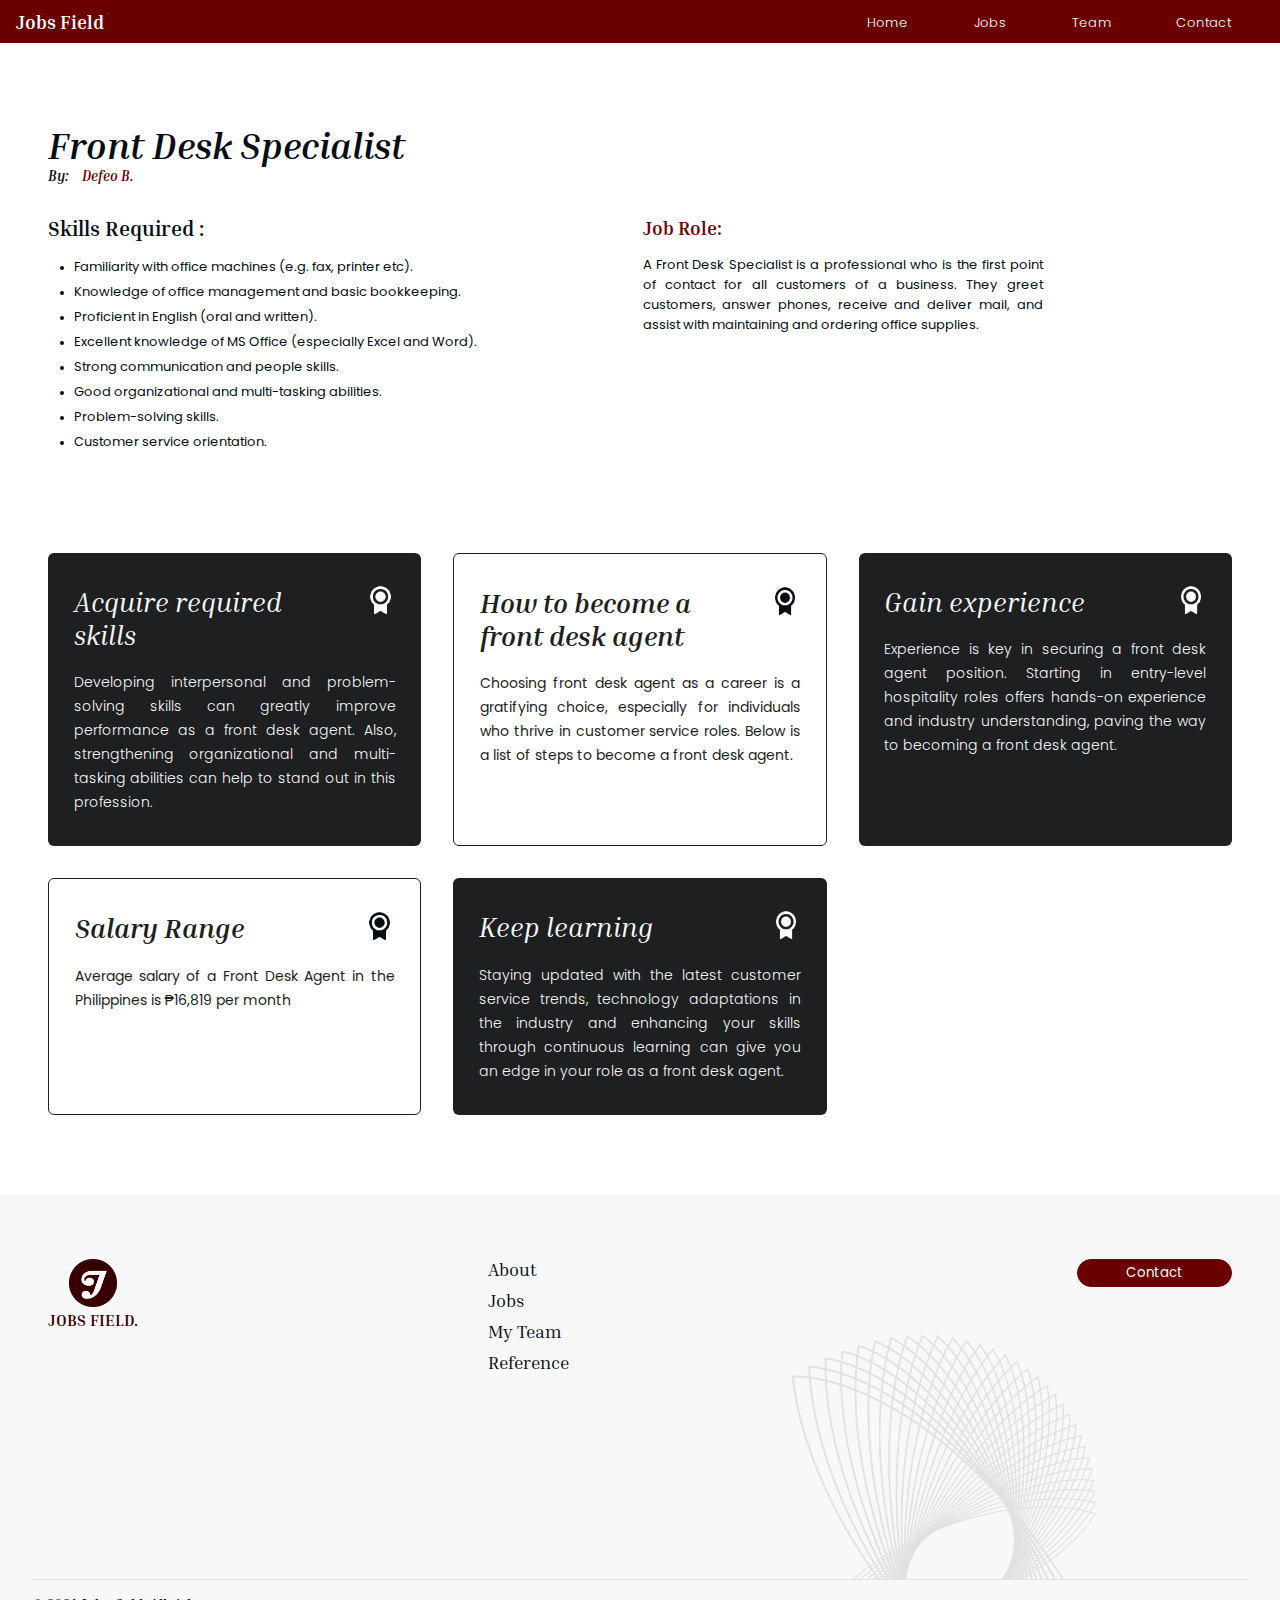
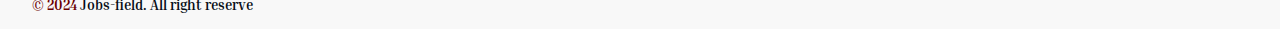
<file: JobField1.html>
<!DOCTYPE html>
<html lang="en">
<head>
   <meta charset="UTF-8">
   <link rel="stylesheet" href="Css/Header.css">
   <link rel="stylesheet" href="Css/Footer.css">
   <link rel="stylesheet" href="Css/scroll.css">
   <link rel="stylesheet" href="Css/JobsCss/Job1-3.css">
   <link rel="icon" type="image/x-icon" href="Pics/Logo-P.png">
   <link rel="preconnect" href="https://fonts.googleapis.com">
   <link rel="preconnect" href="https://fonts.gstatic.com" crossorigin>
   <link href="https://fonts.googleapis.com/css2?family=Inria+Serif:ital,wght@0,300;0,400;0,700;1,300;1,400;1,700&family=Poppins:ital,wght@0,100;0,200;0,300;0,400;0,500;0,600;0,700;0,800;0,900;1,100;1,200;1,300;1,400;1,500;1,600;1,700;1,800;1,900&display=swap" rel="stylesheet">
   <meta name="viewport" content="width=device-width, initial-scale=1.0">
   <title>Jobs Field | Front Desk Specialist.</title>
</head>
<body>
   <nav>
      <p id="logo">Jobs Field</p>
      <ul class="nav-ul">
         <li class="nav-li"><a class="nav-a" href="index.html">Home</a></li>
         <li class="nav-li"><a class="nav-a" href="Jobs.html">Jobs</a></li>
         <li class="nav-li"><a class="nav-a" href="MyTeam.html">Team</a></li>
         <li class="nav-li"><a class="nav-a" href="Contact.html">Contact</a></li>
      </ul>
      <button class="menu-btn">
         <div class="mb_line-1"></div>
         <div class="mb_line-2"></div>
         <div class="mb_line-3"></div> 
      </button>
   </nav>

   <main class="main-job-page">
      <section class="job-header">
         <p class="job-name">Front Desk Specialist</p>
         <p class="job-creator">By: <span class="red-text">Defeo B.</span></p>
      </section>
      <section class="job-skills-role-holder">
         <div class="job-skill">
            <p class="skill-text">Skills Required :</p>
            <ul class="skill-list">
               <li class="skill">
                  <p class="skill-req-text">Familiarity with office machines (e.g. fax, printer etc).</p>
               </li>
               <li class="skill">
                  <p class="skill-req-text">Knowledge of office management and basic bookkeeping.</p>
               </li>
               <li class="skill">
                  <p class="skill-req-text">Proficient in English (oral and written).</p>
               </li>
               <li class="skill">
                  <p class="skill-req-text">Excellent knowledge of MS Office (especially Excel and Word).</p>
               </li>
               <li class="skill">
                  <p class="skill-req-text">Strong communication and people skills.</p>
               </li>
               <li class="skill">
                  <p class="skill-req-text">Good organizational and multi-tasking abilities.</p>
               </li>
               <li class="skill">
                  <p class="skill-req-text">Problem-solving skills.</p>
               </li>
               <li class="skill">
                  <p class="skill-req-text">Customer service orientation.</p>
               </li>
            </ul>
         </div>
         <div class="job-role">
            <p class="job-role-title">Job Role:</p>

            <p class="job-role-text">A Front Desk Specialist is a professional who is the first point of contact for all customers of a business. They greet customers, answer phones, receive and deliver mail, and assist with maintaining and ordering office supplies.</p>
         </div>
      </section>
      <section class="job-boxsOfInformation">
         <div class="job-box">
            <div class="job-box-header">
               <p class="job-box-title">Acquire required skills</p>
               <img class="job-box-icon" src="Pics/award-fill-White.png">
            </div>
            <p class="job-box-text">Developing interpersonal and problem-solving skills can greatly improve performance as a front desk agent. Also, strengthening organizational and multi-tasking abilities can help to stand out in this profession.</p>
         </div>

         <div class="job-box invert-box-job">
            <div class="job-box-header">
               <p class="job-box-title invert-title-job">How to become a front desk agent</p>
               <img class="job-box-icon" src="Pics/award-fill-Black.png">
            </div>
            <p class="job-box-text invert-text-job">Choosing front desk agent as a career is a gratifying choice, especially for individuals who thrive in customer service roles. Below is a list of steps to become a front desk agent.</p>
         </div>

         <div class="job-box">
            <div class="job-box-header">
               <p class="job-box-title">Gain experience</p>
               <img class="job-box-icon" src="Pics/award-fill-White.png">
            </div>
            <p class="job-box-text">Experience is key in securing a front desk agent position. Starting in entry-level hospitality roles offers hands-on experience and industry understanding, paving the way to becoming a front desk agent.</p>
         </div>

         <div class="job-box invert-box-job">
            <div class="job-box-header">
               <p class="job-box-title invert-title-job">Salary Range</p>
               <img class="job-box-icon" src="Pics/award-fill-Black.png">
            </div>
            <p class="job-box-text invert-text-job">Average salary of a Front Desk Agent in the Philippines is ₱16,819 per month</p>
         </div>

         <div class="job-box">
            <div class="job-box-header">
               <p class="job-box-title">Keep learning</p>
               <img class="job-box-icon" src="Pics/award-fill-White.png">
            </div>
            <p class="job-box-text">Staying updated with the latest customer service trends, technology adaptations in the industry and enhancing your skills through continuous learning can give you an edge in your role as a front desk agent.</p>
         </div>
      </section>
   </main>

   <footer>
      <div class="main-foo">
         <section class="logo_foo_container">
            <div class="logo-holder">
               <img id="foo_logo-img" src="Pics/Logo-P.png">
               <p id="foo_logo-text">Jobs Field.</p>
            </div>
         </section>
         <section class="info_foo_container">
            <a class="foo-a" href="About.html">About</a>
            <a class="foo-a" href="#">Jobs</a>
            <a class="foo-a" href="MyTeam.html">My Team</a>
            <a class="foo-a" href="Reference.html">Reference</a>
         </section>
         <section class="contact_foo_container">
            <button id="contact-btn">Contact</button>
            <img class="symbol-foo" src="Pics/MinimShape.png">
         </section>
      </div>   
      <div class="site-serv">
         <p id="arr-foo"><span class="red">© 2024</span> Jobs-field. All right reserve</p>
      </div>
   </footer>
</body>
<script src="menu.js"></script>
</html>
</file>
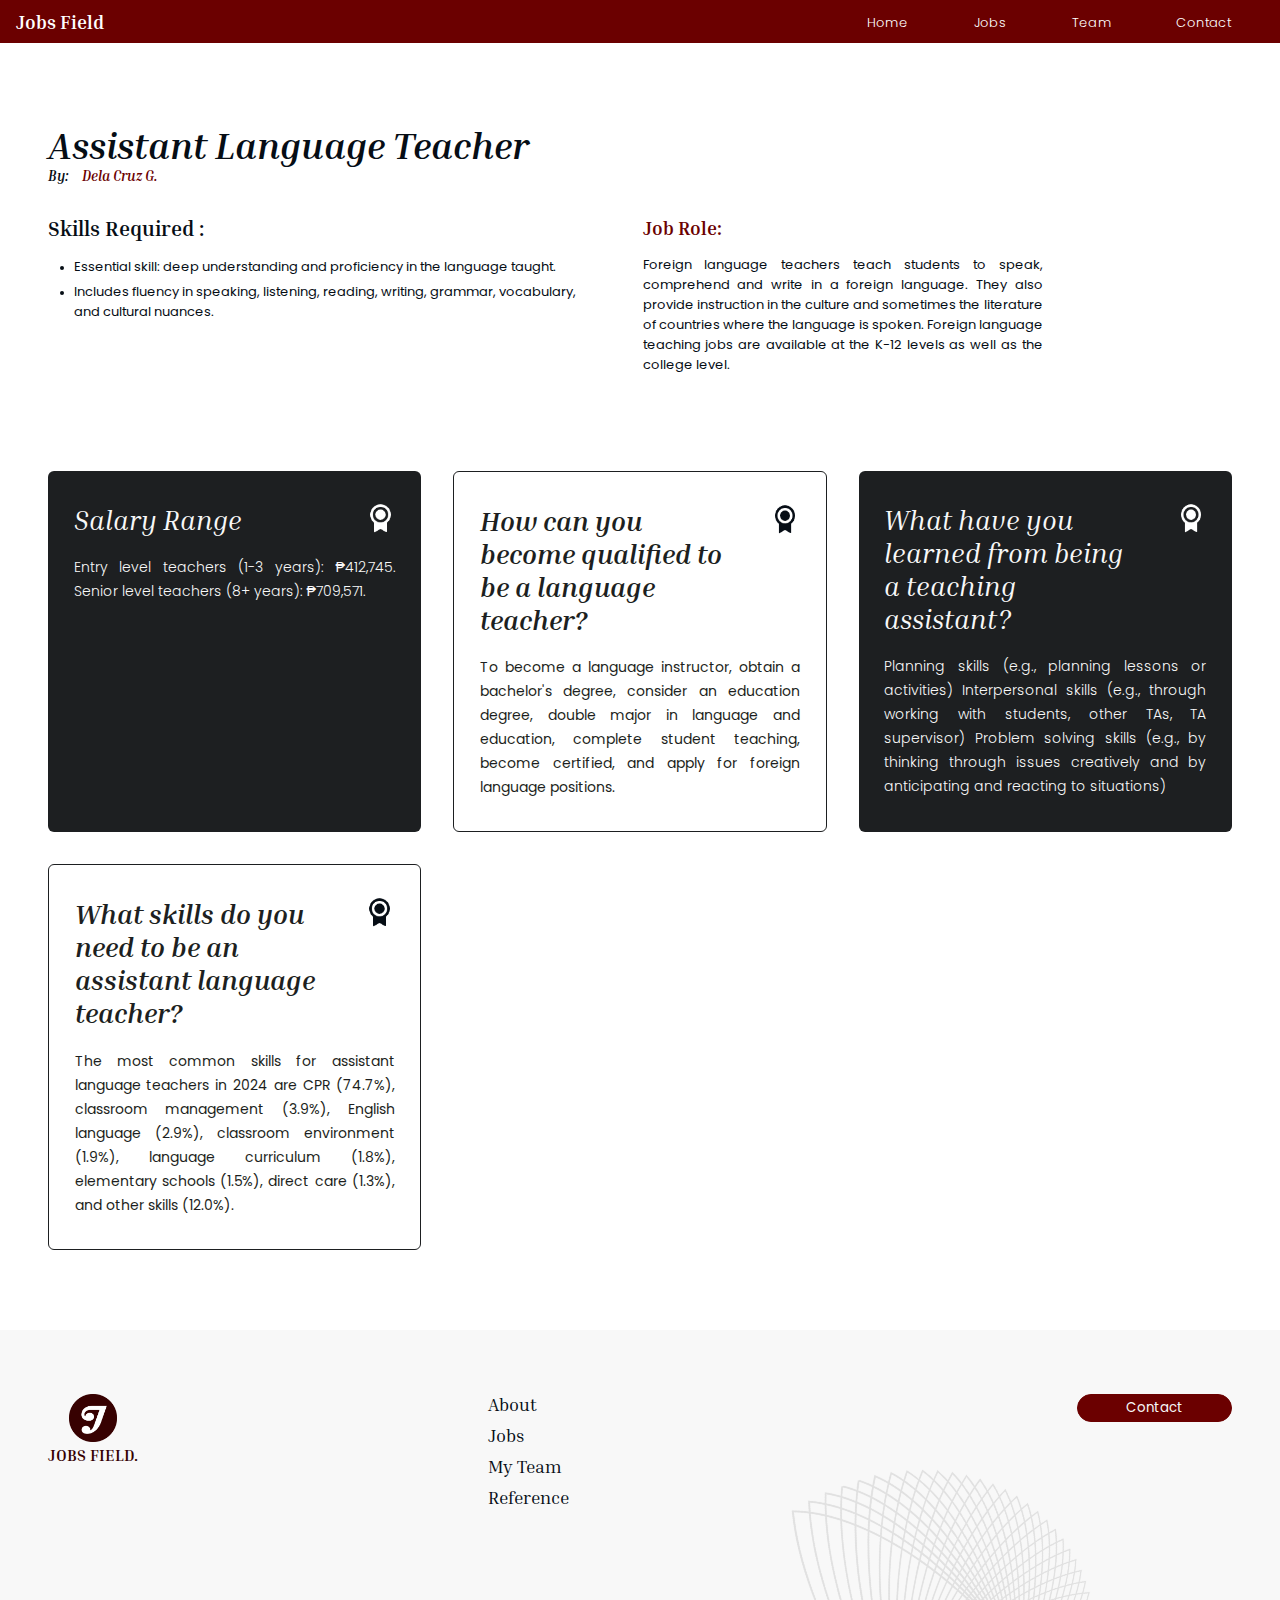
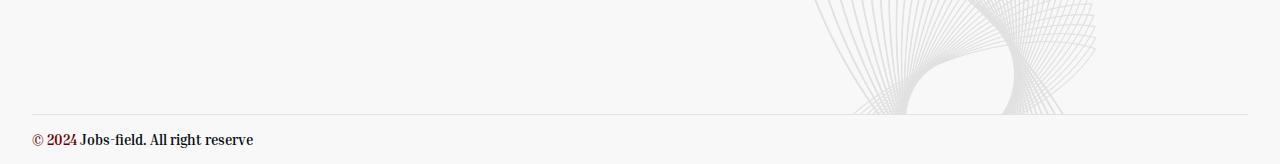
<file: JobField2.html>
<!DOCTYPE html>
<html lang="en">
<head>
   <meta charset="UTF-8">
   <link rel="stylesheet" href="Css/Header.css">
   <link rel="stylesheet" href="Css/Footer.css">
   <link rel="stylesheet" href="Css/scroll.css">
   <link rel="stylesheet" href="Css/JobsCss/Job1-3.css">
   <link rel="icon" type="image/x-icon" href="Pics/Logo-P.png">
   <link rel="preconnect" href="https://fonts.googleapis.com">
   <link rel="preconnect" href="https://fonts.gstatic.com" crossorigin>
   <link href="https://fonts.googleapis.com/css2?family=Inria+Serif:ital,wght@0,300;0,400;0,700;1,300;1,400;1,700&family=Poppins:ital,wght@0,100;0,200;0,300;0,400;0,500;0,600;0,700;0,800;0,900;1,100;1,200;1,300;1,400;1,500;1,600;1,700;1,800;1,900&display=swap" rel="stylesheet">
   <meta name="viewport" content="width=device-width, initial-scale=1.0">
   <title>Jobs Field | Assistant Language Teacher.</title>
</head>
<body>
   <nav>
      <p id="logo">Jobs Field</p>
      <ul class="nav-ul">
         <li class="nav-li"><a class="nav-a" href="index.html">Home</a></li>
         <li class="nav-li"><a class="nav-a" href="Jobs.html">Jobs</a></li>
         <li class="nav-li"><a class="nav-a" href="MyTeam.html">Team</a></li>
         <li class="nav-li"><a class="nav-a" href="Contact.html">Contact</a></li>
      </ul>
      <button class="menu-btn">
         <div class="mb_line-1"></div>
         <div class="mb_line-2"></div>
         <div class="mb_line-3"></div> 
      </button>
   </nav>

   <main class="main-job-page">
      <section class="job-header">
         <p class="job-name">Assistant Language Teacher</p>
         <p class="job-creator">By: <span class="red-text">Dela Cruz G.</span></p>
      </section>
      <section class="job-skills-role-holder">
         <div class="job-skill">
            <p class="skill-text">Skills Required :</p>
            <ul class="skill-list">
               <li class="skill">
                  <p class="skill-req-text">Essential skill: deep understanding and proficiency in the language taught.</p>
               </li>
               <li class="skill">
                  <p class="skill-req-text">Includes fluency in speaking, listening, reading, writing, grammar, vocabulary, and cultural nuances.</p>
               </li>
            </ul>
         </div>
         <div class="job-role">
            <p class="job-role-title">Job Role:</p>

            <p class="job-role-text">Foreign language teachers teach students to speak, comprehend and write in a foreign language. They also provide instruction in the culture and sometimes the literature of countries where the language is spoken. Foreign language teaching jobs are available at the K-12 levels as well as the college level.</p>
         </div>
      </section>
      <section class="job-boxsOfInformation">
         <div class="job-box">
            <div class="job-box-header">
               <p class="job-box-title">Salary Range</p>
               <img class="job-box-icon" src="Pics/award-fill-White.png">
            </div>
            <p class="job-box-text">Entry level teachers (1-3 years): ₱412,745. Senior level teachers (8+ years): ₱709,571.</p>
         </div>

         <div class="job-box invert-box-job">
            <div class="job-box-header">
               <p class="job-box-title invert-title-job">How can you become qualified to be a  language teacher?</p>
               <img class="job-box-icon" src="Pics/award-fill-Black.png">
            </div>
            <p class="job-box-text invert-text-job">To become a language instructor, obtain a bachelor's degree, consider an education degree, double major in language and education, complete student teaching, become certified, and apply for foreign language positions.</p>
         </div>

         <div class="job-box">
            <div class="job-box-header">
               <p class="job-box-title">What have you learned from being a teaching assistant?</p>
               <img class="job-box-icon" src="Pics/award-fill-White.png">
            </div>
            <p class="job-box-text">Planning skills (e.g., planning lessons or activities) Interpersonal skills (e.g., through working with students, other TAs, TA supervisor) Problem solving skills (e.g., by thinking through issues creatively and by anticipating and reacting to situations)</p>
         </div>

         <div class="job-box invert-box-job">
            <div class="job-box-header">
               <p class="job-box-title invert-title-job">What skills do you need to be an assistant language teacher?</p>
               <img class="job-box-icon" src="Pics/award-fill-Black.png">
            </div>
            <p class="job-box-text invert-text-job">The most common skills for assistant language teachers in 2024 are CPR (74.7%), classroom management (3.9%), English language (2.9%), classroom environment (1.9%), language curriculum (1.8%), elementary schools (1.5%), direct care (1.3%), and other skills (12.0%).</p>
         </div>
      </section>
   </main>

   <footer>
      <div class="main-foo">
         <section class="logo_foo_container">
            <div class="logo-holder">
               <img id="foo_logo-img" src="Pics/Logo-P.png">
               <p id="foo_logo-text">Jobs Field.</p>
            </div>
         </section>
         <section class="info_foo_container">
            <a class="foo-a" href="About.html">About</a>
            <a class="foo-a" href="Jobs.html">Jobs</a>
            <a class="foo-a" href="MyTeam.html">My Team</a>
            <a class="foo-a" href="Reference.html">Reference</a>
         </section>
         <section class="contact_foo_container">
            <button id="contact-btn">Contact</button>
            <img class="symbol-foo" src="Pics/MinimShape.png">
         </section>
      </div>   
      <div class="site-serv">
         <p id="arr-foo"><span class="red">© 2024</span> Jobs-field. All right reserve</p>
      </div>
   </footer>
</body>
<script src="menu.js"></script>
</html>
</file>
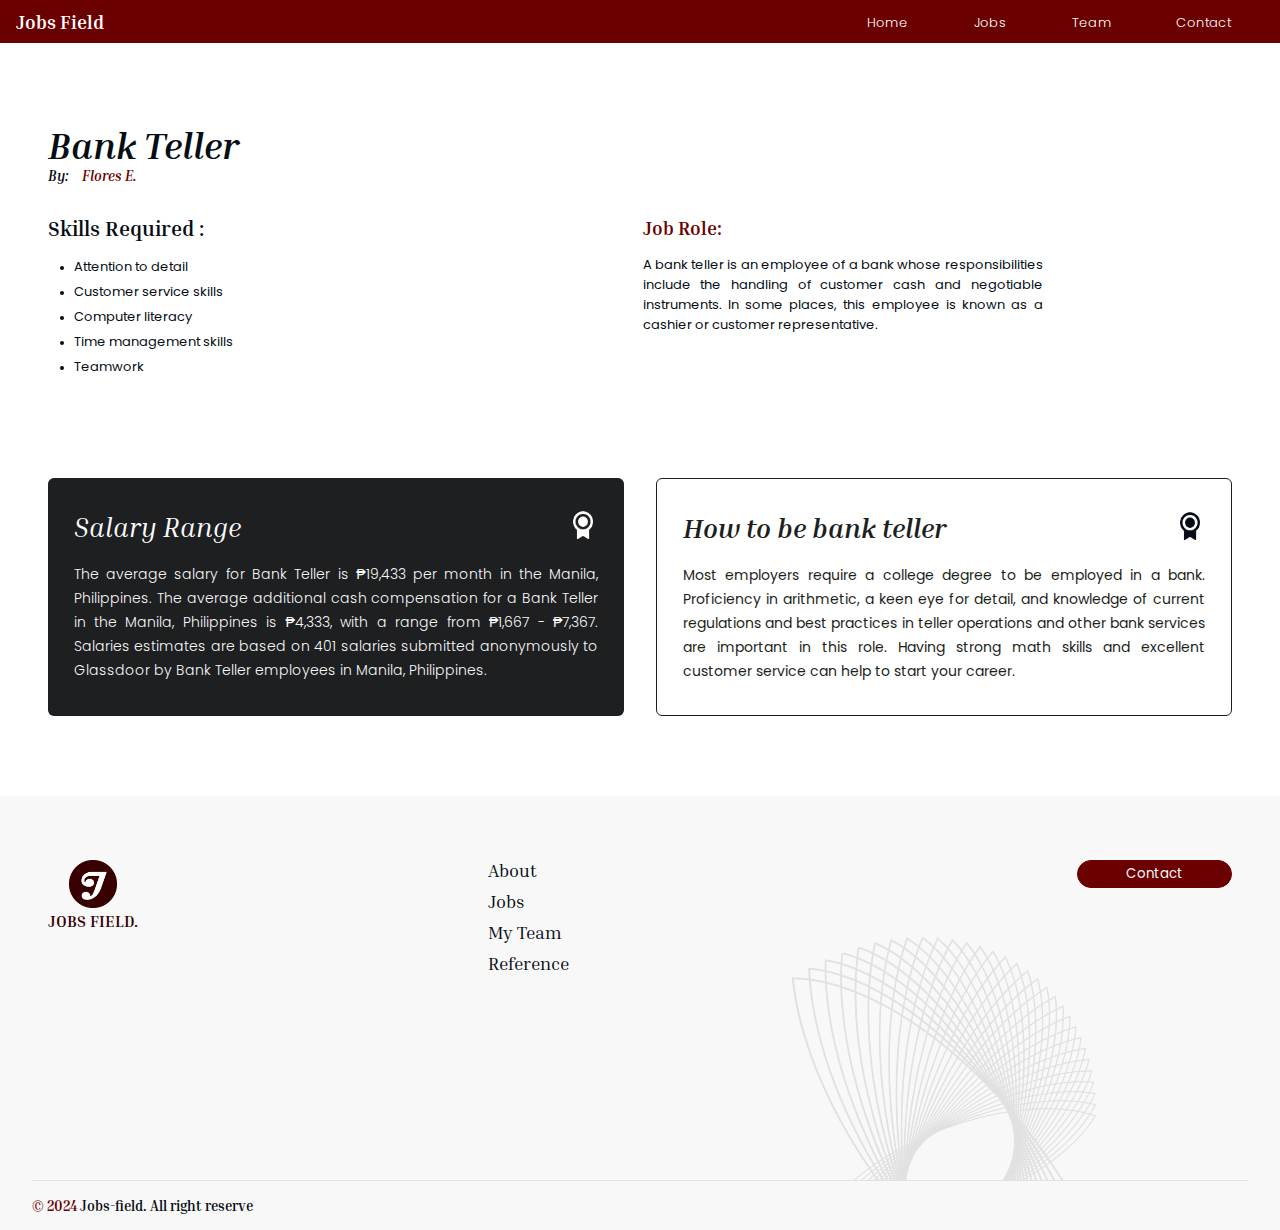
<file: JobField3.html>
<html lang="en">
<head>
   <meta charset="UTF-8">
   <link rel="stylesheet" href="Css/Header.css">
   <link rel="stylesheet" href="Css/Footer.css">
   <link rel="stylesheet" href="Css/scroll.css">
   <link rel="stylesheet" href="Css/JobsCss/Job1-3.css">
   <link rel="icon" type="image/x-icon" href="Pics/Logo-P.png">
   <link rel="preconnect" href="https://fonts.googleapis.com">
   <link rel="preconnect" href="https://fonts.gstatic.com" crossorigin>
   <link href="https://fonts.googleapis.com/css2?family=Inria+Serif:ital,wght@0,300;0,400;0,700;1,300;1,400;1,700&family=Poppins:ital,wght@0,100;0,200;0,300;0,400;0,500;0,600;0,700;0,800;0,900;1,100;1,200;1,300;1,400;1,500;1,600;1,700;1,800;1,900&display=swap" rel="stylesheet">
   <meta name="viewport" content="width=device-width, initial-scale=1.0">
   <title>Jobs Field | Bank Teller.</title>
</head>
<body>
   <nav>
      <p id="logo">Jobs Field</p>
      <ul class="nav-ul">
         <li class="nav-li"><a class="nav-a" href="index.html">Home</a></li>
         <li class="nav-li"><a class="nav-a" href="Jobs.html">Jobs</a></li>
         <li class="nav-li"><a class="nav-a" href="MyTeam.html">Team</a></li>
         <li class="nav-li"><a class="nav-a" href="Contact.html">Contact</a></li>
      </ul>
      <button class="menu-btn">
         <div class="mb_line-1"></div>
         <div class="mb_line-2"></div>
         <div class="mb_line-3"></div> 
      </button>
   </nav>

   <main class="main-job-page">
      <section class="job-header">
         <p class="job-name">Bank Teller</p>
         <p class="job-creator">By: <span class="red-text">Flores E.</span></p>
      </section>
      <section class="job-skills-role-holder">
         <div class="job-skill">
            <p class="skill-text">Skills Required :</p>
            <ul class="skill-list">
               <li class="skill">
                  <p class="skill-req-text">Attention to detail</p>
               </li>

               <li class="skill">
                  <p class="skill-req-text">Customer service skills</p>
               </li>

               <li class="skill">
                  <p class="skill-req-text">Computer literacy</p>
               </li>

               <li class="skill">
                  <p class="skill-req-text">Time management skills</p>
               </li>

               <li class="skill">
                  <p class="skill-req-text">Teamwork</p>
               </li>
            </ul>
         </div>
         <div class="job-role">
            <p class="job-role-title">Job Role:</p>

            <p class="job-role-text">A bank teller is an employee of a bank whose responsibilities include the handling of customer cash and negotiable instruments. In some places, this employee is known as a cashier or customer representative.</p>
         </div>
      </section>
      <section class="job-boxsOfInformation jobField3-col">
         <div class="job-box">
            <div class="job-box-header">
               <p class="job-box-title">Salary Range</p>
               <img class="job-box-icon" src="Pics/award-fill-White.png">
            </div>
            <p class="job-box-text">The average salary for Bank Teller is ₱19,433 per month in the Manila, Philippines. The average additional cash compensation for a Bank Teller in the Manila, Philippines is ₱4,333, with a range from ₱1,667 - ₱7,367. Salaries estimates are based on 401 salaries submitted anonymously to Glassdoor by Bank Teller employees in Manila, Philippines.</p>
         </div>

         <div class="job-box invert-box-job">
            <div class="job-box-header">
               <p class="job-box-title invert-title-job">How to be bank teller</p>
               <img class="job-box-icon" src="Pics/award-fill-Black.png">
            </div>
            <p class="job-box-text invert-text-job">Most employers require a college degree to be employed in a bank. Proficiency in arithmetic, a keen eye for detail, and knowledge of current regulations and best practices in teller operations and other bank services are important in this role. Having strong math skills and excellent customer service can help to start your career.</p>
         </div>
      </section>
   </main>

   <footer>
      <div class="main-foo">
         <section class="logo_foo_container">
            <div class="logo-holder">
               <img id="foo_logo-img" src="Pics/Logo-P.png">
               <p id="foo_logo-text">Jobs Field.</p>
            </div>
         </section>
         <section class="info_foo_container">
            <a class="foo-a" href="About.html">About</a>
            <a class="foo-a" href="Jobs.html">Jobs</a>
            <a class="foo-a" href="MyTeam.html">My Team</a>
            <a class="foo-a" href="Reference.html">Reference</a>
         </section>
         <section class="contact_foo_container">
            <button id="contact-btn">Contact</button>
            <img class="symbol-foo" src="Pics/MinimShape.png">
         </section>
      </div>   
      <div class="site-serv">
         <p id="arr-foo"><span class="red">© 2024</span> Jobs-field. All right reserve</p>
      </div>
   </footer>
</body>
<script src="menu.js"></script>
</html>
</file>
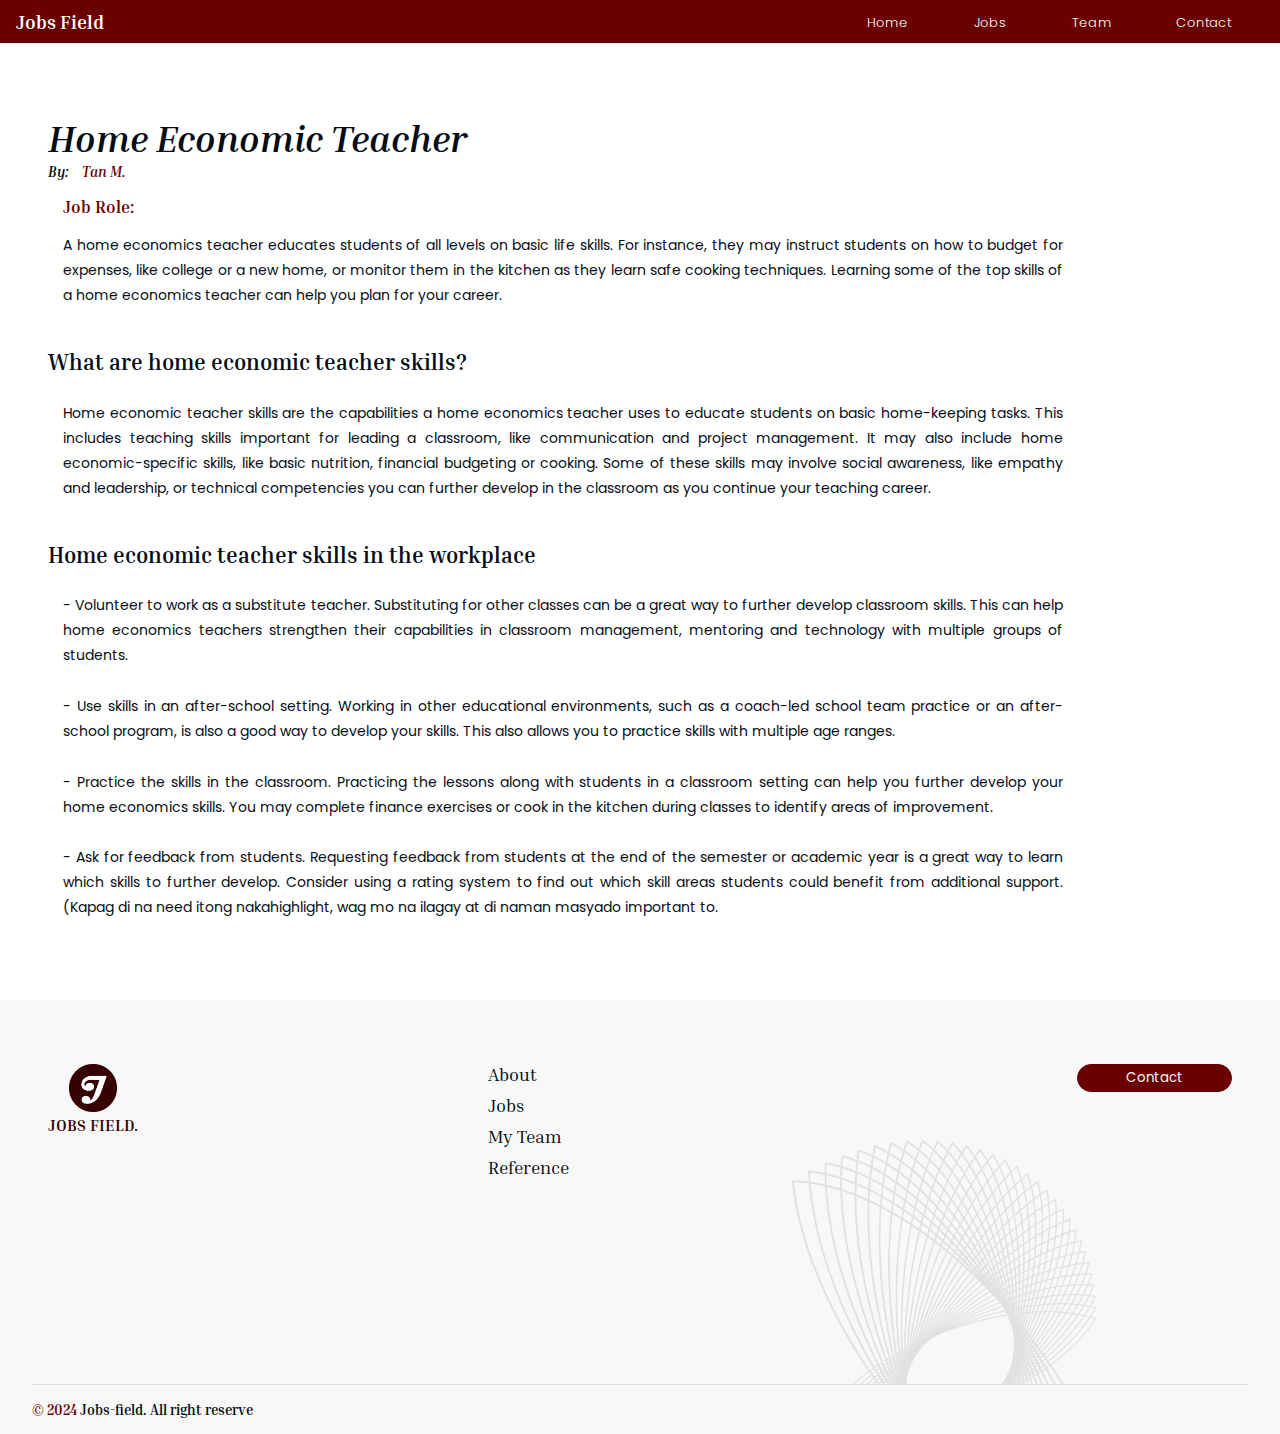
<file: JobField4.html>
<html lang="en">
<head>
   <meta charset="UTF-8">
   <link rel="stylesheet" href="Css/Header.css">
   <link rel="stylesheet" href="Css/Footer.css">
   <link rel="stylesheet" href="Css/scroll.css">
   <link rel="stylesheet" href="Css/JobsCss/Job4.css">
   <link rel="icon" type="image/x-icon" href="Pics/Logo-P.png">
   <link rel="preconnect" href="https://fonts.googleapis.com">
   <link rel="preconnect" href="https://fonts.gstatic.com" crossorigin>
   <link href="https://fonts.googleapis.com/css2?family=Inria+Serif:ital,wght@0,300;0,400;0,700;1,300;1,400;1,700&family=Poppins:ital,wght@0,100;0,200;0,300;0,400;0,500;0,600;0,700;0,800;0,900;1,100;1,200;1,300;1,400;1,500;1,600;1,700;1,800;1,900&display=swap" rel="stylesheet">
   <meta name="viewport" content="width=device-width, initial-scale=1.0">
   <title>Jobs Field | Home Economic Teacher.</title>
</head>
<body>
   <nav>
      <p id="logo">Jobs Field</p>
      <ul class="nav-ul">
         <li class="nav-li"><a class="nav-a" href="index.html">Home</a></li>
         <li class="nav-li"><a class="nav-a" href="Jobs.html">Jobs</a></li>
         <li class="nav-li"><a class="nav-a" href="MyTeam.html">Team</a></li>
         <li class="nav-li"><a class="nav-a" href="Contact.html">Contact</a></li>
      </ul>
      <button class="menu-btn">
         <div class="mb_line-1"></div>
         <div class="mb_line-2"></div>
         <div class="mb_line-3"></div> 
      </button>
   </nav>

   <main class="main-job-page">
      <p class="job-name">Home Economic Teacher</p>
      <p class="job-creator">By: <span class="red-text">Tan M.</span></p>
      
      <div class="job-role-holder">
         <p class="jb-rl-tx">Job Role:</p>
         <p class="job-role">A home economics teacher educates students of all levels on basic life skills. For instance, they may instruct students on how to budget for expenses, like college or a new home, or monitor them in the kitchen as they learn safe cooking techniques. Learning some of the top skills of a home economics teacher can help you plan for your career.</p>
      </div>

      <p class="job-req-title">What are home economic teacher skills?</p>
      <p class="job-req-text">Home economic teacher skills are the capabilities a home economics teacher uses to educate students on basic home-keeping tasks. This includes teaching skills important for leading a classroom, like communication and project management. It may also include home economic-specific skills, like basic nutrition, financial budgeting or cooking. Some of these skills may involve social awareness, like empathy and leadership, or technical competencies you can further develop in the classroom as you continue your teaching career.</p>

      <p class="job-req-title">Home economic teacher skills in the workplace</p>
      <p class="job-req-text"> - Volunteer to work as a substitute teacher. Substituting for other classes can be a great way to further develop classroom skills. This can help home economics teachers strengthen their capabilities in classroom management, mentoring and technology with multiple groups of students.</p>
      <p class="job-req-text"> - Use skills in an after-school setting. Working in other educational environments, such as a coach-led school team practice or an after-school program, is also a good way to develop your skills. This also allows you to practice skills with multiple age ranges.</p>
      <p class="job-req-text"> - Practice the skills in the classroom. Practicing the lessons along with students in a classroom setting can help you further develop your home economics skills. You may complete finance exercises or cook in the kitchen during classes to identify areas of improvement.</p>
      <p class="job-req-text"> - Ask for feedback from students. Requesting feedback from students at the end of the semester or academic year is a great way to learn which skills to further develop. Consider using a rating system to find out which skill areas students could benefit from additional support. (Kapag di na need itong nakahighlight, wag mo na ilagay at di naman masyado important to.</p>
      </section>
   </main>

   <footer>
      <div class="main-foo">
         <section class="logo_foo_container">
            <div class="logo-holder">
               <img id="foo_logo-img" src="Pics/Logo-P.png">
               <p id="foo_logo-text">Jobs Field.</p>
            </div>
         </section>
         <section class="info_foo_container">
            <a class="foo-a" href="About.html">About</a>
            <a class="foo-a" href="Jobs.html">Jobs</a>
            <a class="foo-a" href="MyTeam.html">My Team</a>
            <a class="foo-a" href="Reference.html">Reference</a>
         </section>
         <section class="contact_foo_container">
            <button id="contact-btn">Contact</button>
            <img class="symbol-foo" src="Pics/MinimShape.png">
         </section>
      </div>   
      <div class="site-serv">
         <p id="arr-foo"><span class="red">© 2024</span> Jobs-field. All right reserve</p>
      </div>
   </footer>
</body>
<script src="menu.js"></script>
</html>
</file>
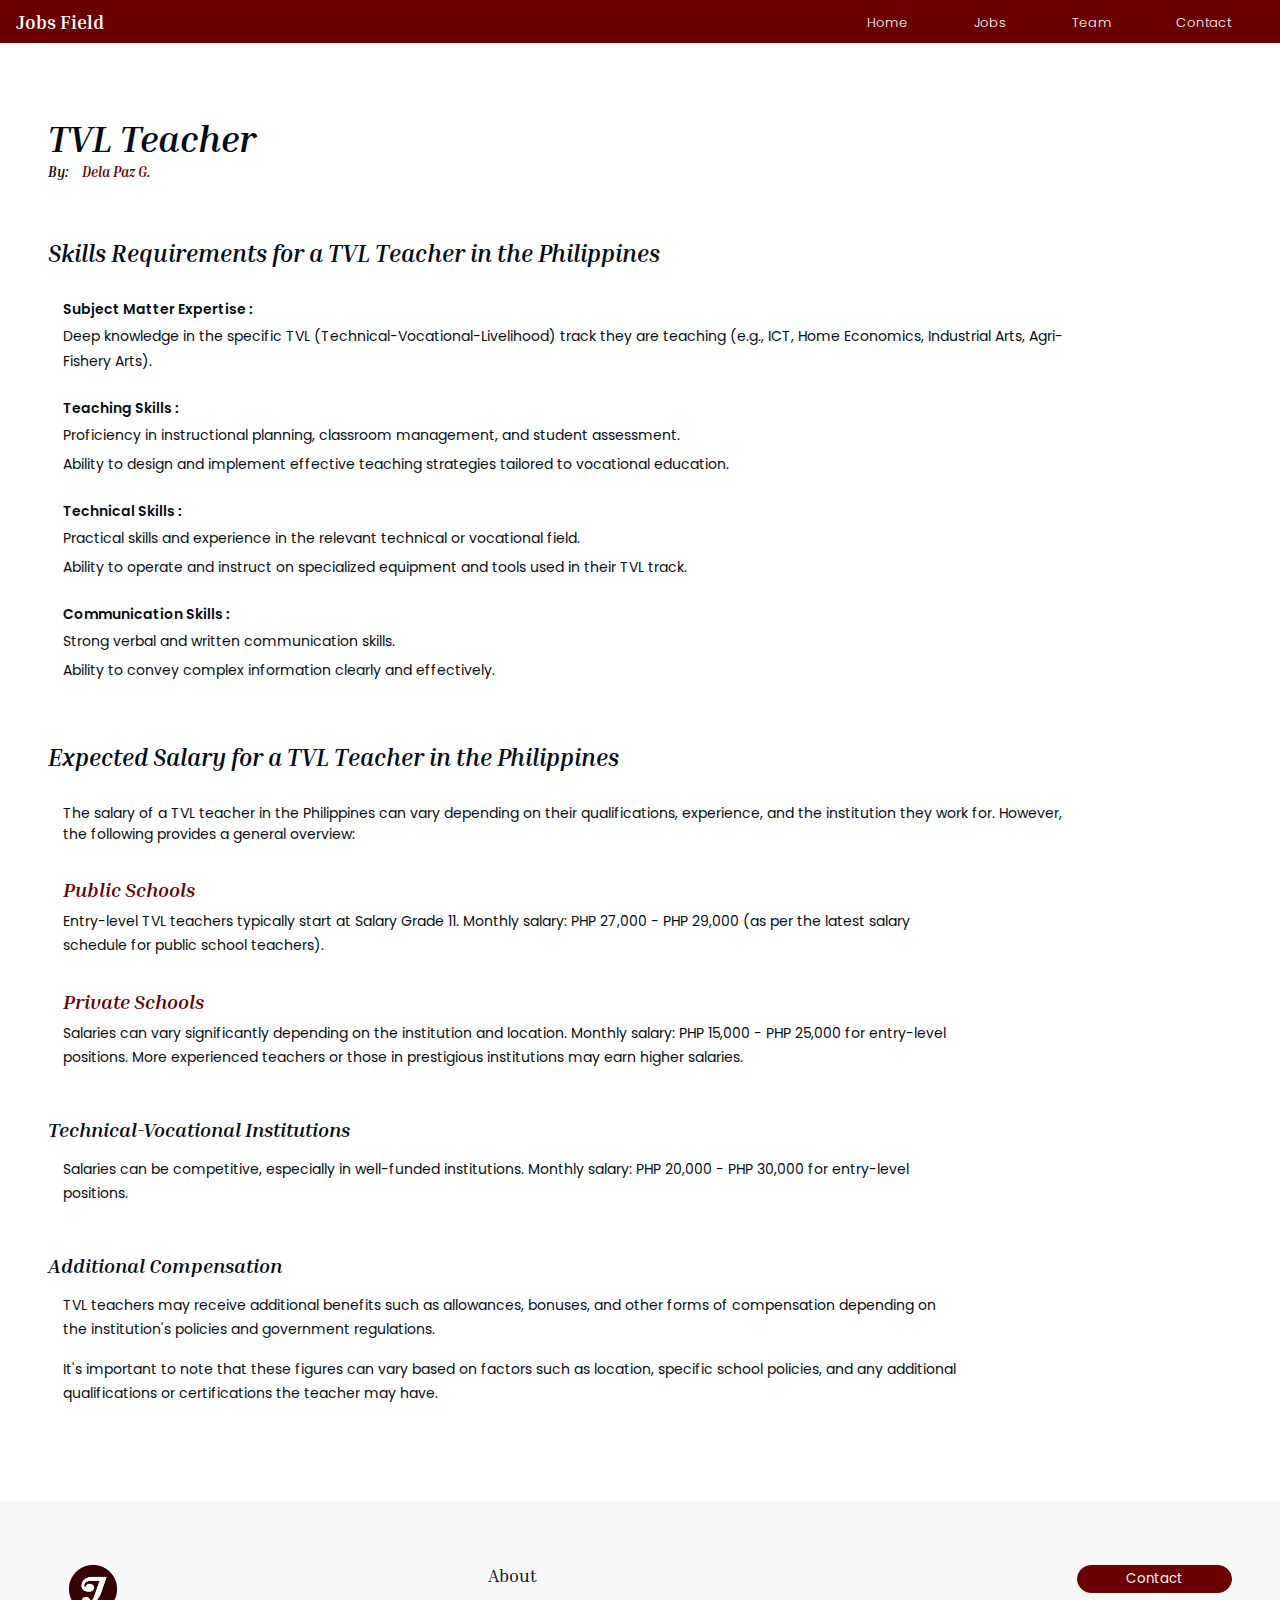
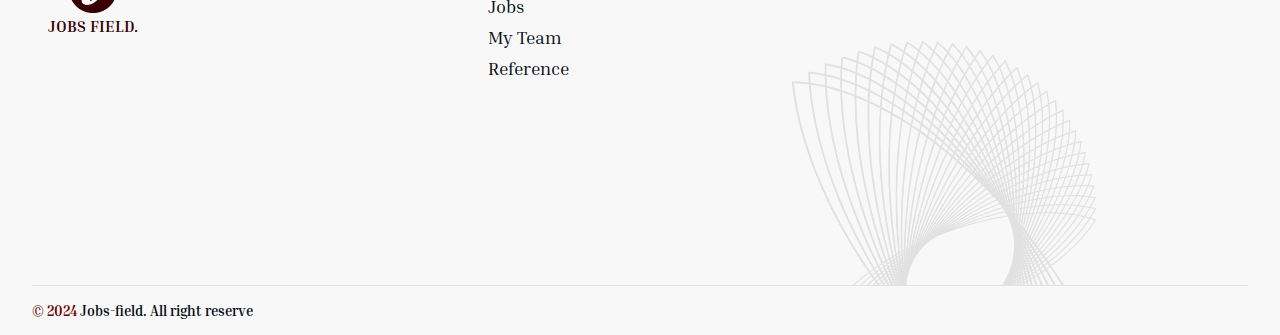
<file: JobField5.html>
<html lang="en">
<head>
   <meta charset="UTF-8">
   <link rel="stylesheet" href="Css/Header.css">
   <link rel="stylesheet" href="Css/Footer.css">
   <link rel="stylesheet" href="Css/scroll.css">
   <link rel="stylesheet" href="Css/JobsCss/Job5.css">
   <link rel="icon" type="image/x-icon" href="Pics/Logo-P.png">
   <link rel="preconnect" href="https://fonts.googleapis.com">
   <link rel="preconnect" href="https://fonts.gstatic.com" crossorigin>
   <link href="https://fonts.googleapis.com/css2?family=Inria+Serif:ital,wght@0,300;0,400;0,700;1,300;1,400;1,700&family=Poppins:ital,wght@0,100;0,200;0,300;0,400;0,500;0,600;0,700;0,800;0,900;1,100;1,200;1,300;1,400;1,500;1,600;1,700;1,800;1,900&display=swap" rel="stylesheet">
   <meta name="viewport" content="width=device-width, initial-scale=1.0">
   <title>Jobs Field | TVL Teacher.</title>
</head>
<body>
   <nav>
      <p id="logo">Jobs Field</p>
      <ul class="nav-ul">
         <li class="nav-li"><a class="nav-a" href="index.html">Home</a></li>
         <li class="nav-li"><a class="nav-a" href="Jobs.html">Jobs</a></li>
         <li class="nav-li"><a class="nav-a" href="MyTeam.html">Team</a></li>
         <li class="nav-li"><a class="nav-a" href="Contact.html">Contact</a></li>
      </ul>
      <button class="menu-btn">
         <div class="mb_line-1"></div>
         <div class="mb_line-2"></div>
         <div class="mb_line-3"></div> 
      </button>
   </nav>

   <main class="main-job-page">
      <p class="job-name">TVL Teacher</p>
      <p class="job-creator">By: <span class="red-text">Dela Paz G.</span></p>
      
      <p class="skill-req-title">Skills Requirements for a TVL Teacher in the Philippines</p>
      <div class="skil-req-text-box">
         <p class="skill-req-box-title">Subject Matter Expertise :</p>
         <p class="skill-req-box-text">Deep knowledge in the specific TVL (Technical-Vocational-Livelihood) track they are teaching (e.g., ICT, Home Economics, Industrial Arts, Agri-Fishery Arts).</p>
      </div>
      <div class="skil-req-text-box">
         <p class="skill-req-box-title">Teaching Skills :</p>
         <p class="skill-req-box-text">Proficiency in instructional planning, classroom management, and student assessment.</p>
         <p class="skill-req-box-text">Ability to design and implement effective teaching strategies tailored to vocational education.</p>
      </div>
      <div class="skil-req-text-box">
         <p class="skill-req-box-title">Technical Skills :</p>
         <p class="skill-req-box-text">Practical skills and experience in the relevant technical or vocational field.</p>
         <p class="skill-req-box-text">Ability to operate and instruct on specialized equipment and tools used in their TVL track.</p>
      </div>
      <div class="skil-req-text-box">
         <p class="skill-req-box-title">Communication Skills :</p>
         <p class="skill-req-box-text">Strong verbal and written communication skills.</p>
         <p class="skill-req-box-text">Ability to convey complex information clearly and effectively.</p>
      </div>

      <p class="skill-req-title">Expected Salary for a TVL Teacher in the Philippines</p>
      <p class="salry-texts">The salary of a TVL teacher in the Philippines can vary depending on their qualifications, experience, and the institution they work for. However, the following provides a general overview:</p>
      
      <div class="salary-holder-prc">
         <p class="salary-in-school">Public Schools</p>
         <p class="salary-school-text">Entry-level TVL teachers typically start at Salary Grade 11. Monthly salary: PHP 27,000 - PHP 29,000 (as per the latest salary schedule for public school teachers).</p>
      </div>
      <div class="salary-holder-prc">
         <p class="salary-in-school">Private Schools</p>
         <p class="salary-school-text">Salaries can vary significantly depending on the institution and location. Monthly salary: PHP 15,000 - PHP 25,000 for entry-level positions. More experienced teachers or those in prestigious institutions may earn higher salaries.</p>
      </div>
      
      <p class="additional-title">Technical-Vocational Institutions</p>
      <p class="additional-text">Salaries can be competitive, especially in well-funded institutions. Monthly salary: PHP 20,000 - PHP 30,000 for entry-level positions.</p>

      <p class="additional-title">Additional Compensation</p>
      <p class="additional-text">TVL teachers may receive additional benefits such as allowances, bonuses, and other forms of compensation depending on the institution's policies and government regulations.</p>
      <p class="additional-text">It's important to note that these figures can vary based on factors such as location, specific school policies, and any additional qualifications or certifications the teacher may have.</p>
   </main>

   <footer>
      <div class="main-foo">
         <section class="logo_foo_container">
            <div class="logo-holder">
               <img id="foo_logo-img" src="Pics/Logo-P.png">
               <p id="foo_logo-text">Jobs Field.</p>
            </div>
         </section>
         <section class="info_foo_container">
            <a class="foo-a" href="About.html">About</a>
            <a class="foo-a" href="Jobs.html">Jobs</a>
            <a class="foo-a" href="MyTeam.html">My Team</a>
            <a class="foo-a" href="Reference.html">Reference</a>
         </section>
         <section class="contact_foo_container">
            <button id="contact-btn">Contact</button>
            <img class="symbol-foo" src="Pics/MinimShape.png">
         </section>
      </div>   
      <div class="site-serv">
         <p id="arr-foo"><span class="red">© 2024</span> Jobs-field. All right reserve</p>
      </div>
   </footer>
</body>
<script src="menu.js"></script>
</html>
</file>
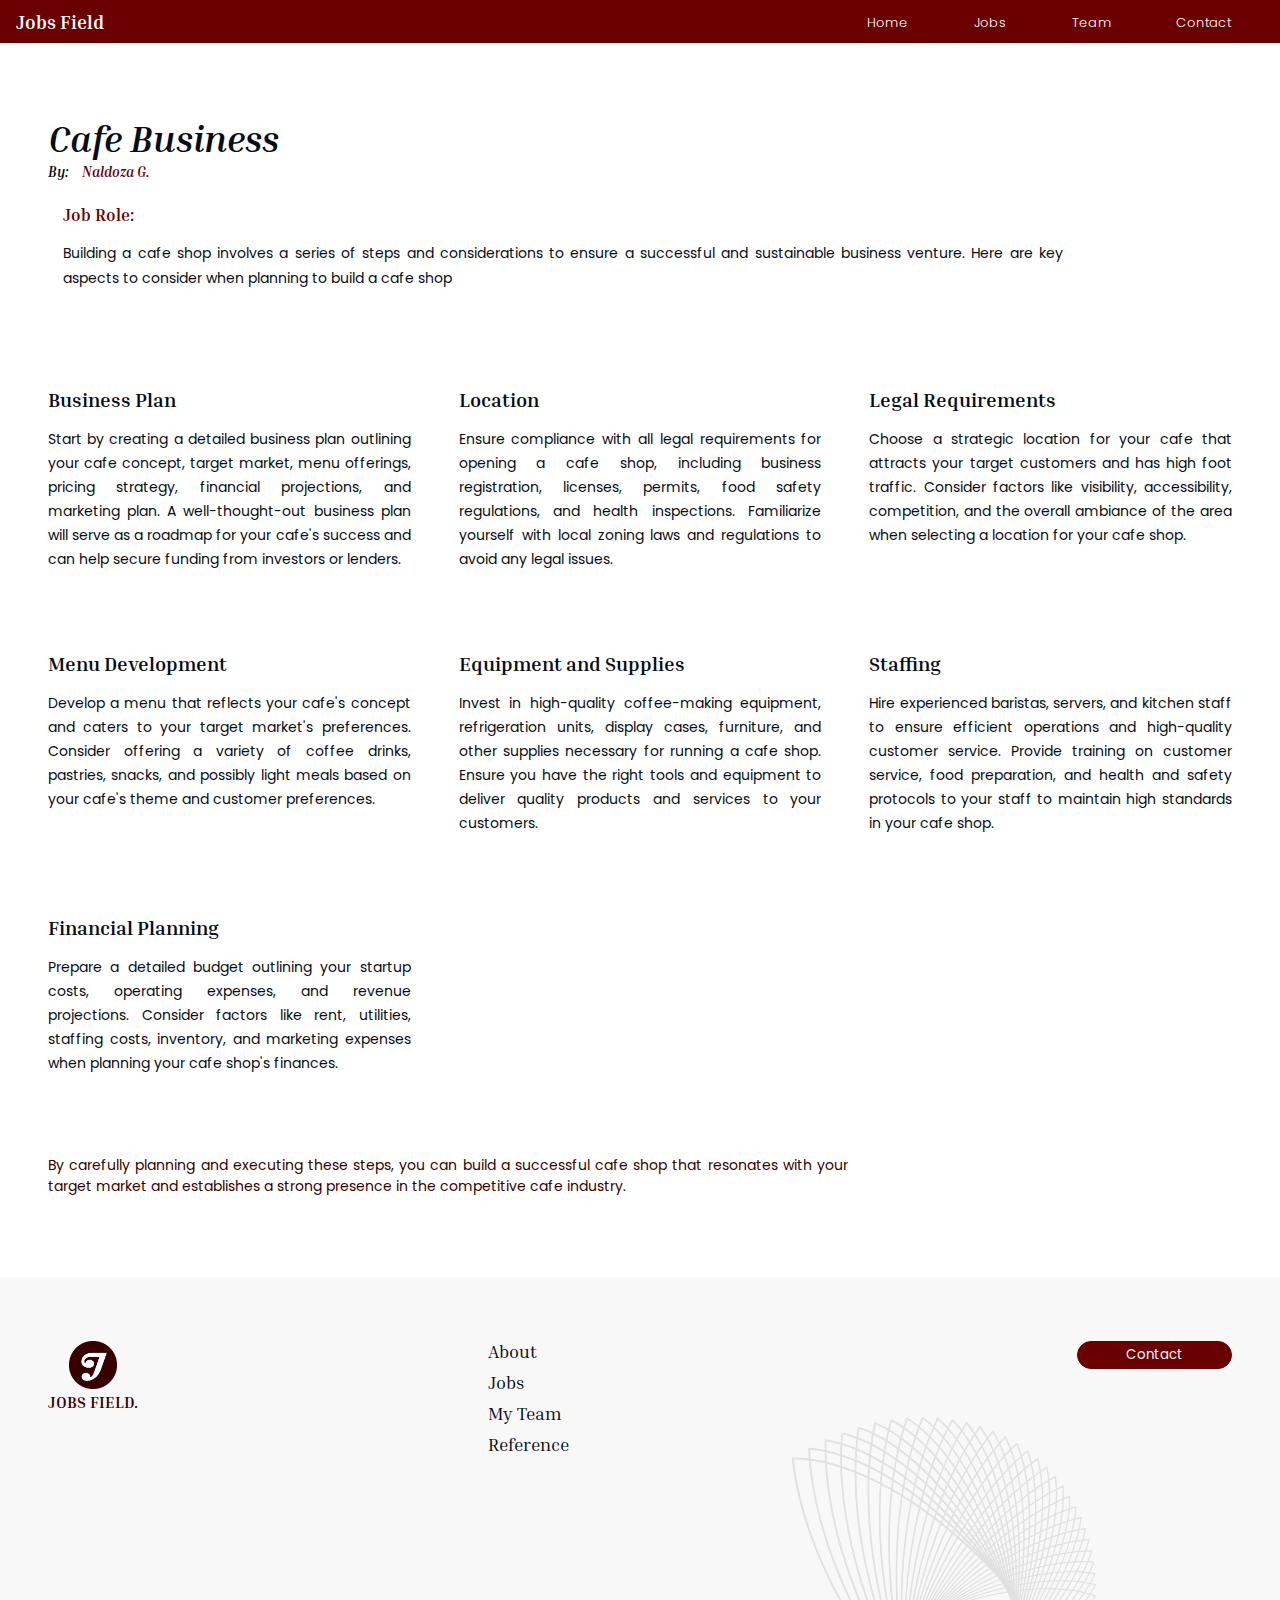
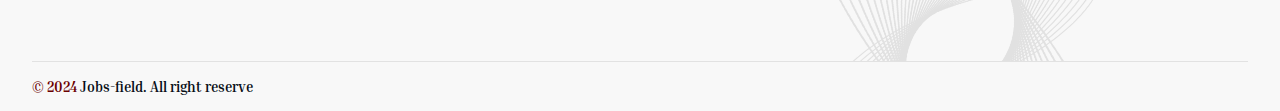
<file: JobField6.html>
<html lang="en">
<head>
   <meta charset="UTF-8">
   <link rel="stylesheet" href="Css/Header.css">
   <link rel="stylesheet" href="Css/Footer.css">
   <link rel="stylesheet" href="Css/scroll.css">
   <link rel="stylesheet" href="Css/JobsCss/Job6.css">
   <link rel="icon" type="image/x-icon" href="Pics/Logo-P.png">
   <link rel="preconnect" href="https://fonts.googleapis.com">
   <link rel="preconnect" href="https://fonts.gstatic.com" crossorigin>
   <link href="https://fonts.googleapis.com/css2?family=Inria+Serif:ital,wght@0,300;0,400;0,700;1,300;1,400;1,700&family=Poppins:ital,wght@0,100;0,200;0,300;0,400;0,500;0,600;0,700;0,800;0,900;1,100;1,200;1,300;1,400;1,500;1,600;1,700;1,800;1,900&display=swap" rel="stylesheet">
   <meta name="viewport" content="width=device-width, initial-scale=1.0">
   <title>Jobs Field | Cafe Business.</title>
</head>
<body>
   <nav>
      <p id="logo">Jobs Field</p>
      <ul class="nav-ul">
         <li class="nav-li"><a class="nav-a" href="index.html">Home</a></li>
         <li class="nav-li"><a class="nav-a" href="Jobs.html">Jobs</a></li>
         <li class="nav-li"><a class="nav-a" href="MyTeam.html">Team</a></li>
         <li class="nav-li"><a class="nav-a" href="Contact.html">Contact</a></li>
      </ul>
      <button class="menu-btn">
         <div class="mb_line-1"></div>
         <div class="mb_line-2"></div>
         <div class="mb_line-3"></div> 
      </button>
   </nav>

   <main class="main-job-page">
      <p class="job-name">Cafe Business</p>
      <p class="job-creator">By: <span class="red-text">Naldoza G.</span></p>
      <div class="job-role-container">
         <p class="jb-rl">Job Role:</p>
         <p class="jb-rl-text">Building a cafe shop involves a series of steps and considerations to ensure a successful and sustainable business venture. Here are key aspects to consider when planning to build a cafe shop</p>
      </div>

      <section class="grid-step-box">
         <div class="step-job-holder">
            <p class="step-name">Business Plan</p>
            <p class="step-text">Start by creating a detailed business plan outlining your cafe concept, target market, menu offerings, pricing strategy, financial projections, and marketing plan. A well-thought-out business plan will serve as a roadmap for your cafe's success and can help secure funding from investors or lenders.</p>
         </div>
   
         <div class="step-job-holder">
            <p class="step-name">Location</p>
            <p class="step-text">Ensure compliance with all legal requirements for opening a cafe shop, including business registration, licenses, permits, food safety regulations, and health inspections. Familiarize yourself with local zoning laws and regulations to avoid any legal issues.</p>
         </div>
   
         <div class="step-job-holder">
            <p class="step-name">Legal Requirements</p>
            <p class="step-text">Choose a strategic location for your cafe that attracts your target customers and has high foot traffic. Consider factors like visibility, accessibility, competition, and the overall ambiance of the area when selecting a location for your cafe shop.</p>
         </div>
   
         <div class="step-job-holder">
            <p class="step-name">Menu Development</p>
            <p class="step-text">Develop a menu that reflects your cafe's concept and caters to your target market's preferences. Consider offering a variety of coffee drinks, pastries, snacks, and possibly light meals based on your cafe's theme and customer preferences.</p>
         </div>
   
         <div class="step-job-holder">
            <p class="step-name">Equipment and Supplies</p>
            <p class="step-text">Invest in high-quality coffee-making equipment, refrigeration units, display cases, furniture, and other supplies necessary for running a cafe shop. Ensure you have the right tools and equipment to deliver quality products and services to your customers.</p>
         </div>
   
         <div class="step-job-holder">
            <p class="step-name">Staffing</p>
            <p class="step-text">Hire experienced baristas, servers, and kitchen staff to ensure efficient operations and high-quality customer service. Provide training on customer service, food preparation, and health and safety protocols to your staff to maintain high standards in your cafe shop.</p>
         </div>
   
         <div class="step-job-holder">
            <p class="step-name">Financial Planning</p>
            <p class="step-text">Prepare a detailed budget outlining your startup costs, operating expenses, and revenue projections. Consider factors like rent, utilities, staffing costs, inventory, and marketing expenses when planning your cafe shop's finances.</p>
         </div>
      </section>
      <p class="note-text">By carefully planning and executing these steps, you can build a successful cafe shop that resonates with your target market and establishes a strong presence in the competitive cafe industry.</p>
   </main>

   <footer>
      <div class="main-foo">
         <section class="logo_foo_container">
            <div class="logo-holder">
               <img id="foo_logo-img" src="Pics/Logo-P.png">
               <p id="foo_logo-text">Jobs Field.</p>
            </div>
         </section>
         <section class="info_foo_container">
            <a class="foo-a" href="About.html">About</a>
            <a class="foo-a" href="Jobs.html">Jobs</a>
            <a class="foo-a" href="MyTeam.html">My Team</a>
            <a class="foo-a" href="Reference.html">Reference</a>
         </section>
         <section class="contact_foo_container">
            <button id="contact-btn">Contact</button>
            <img class="symbol-foo" src="Pics/MinimShape.png">
         </section>
      </div>   
      <div class="site-serv">
         <p id="arr-foo"><span class="red">© 2024</span> Jobs-field. All right reserve</p>
      </div>
   </footer>
</body>
<script src="menu.js"></script>
</html>
</file>
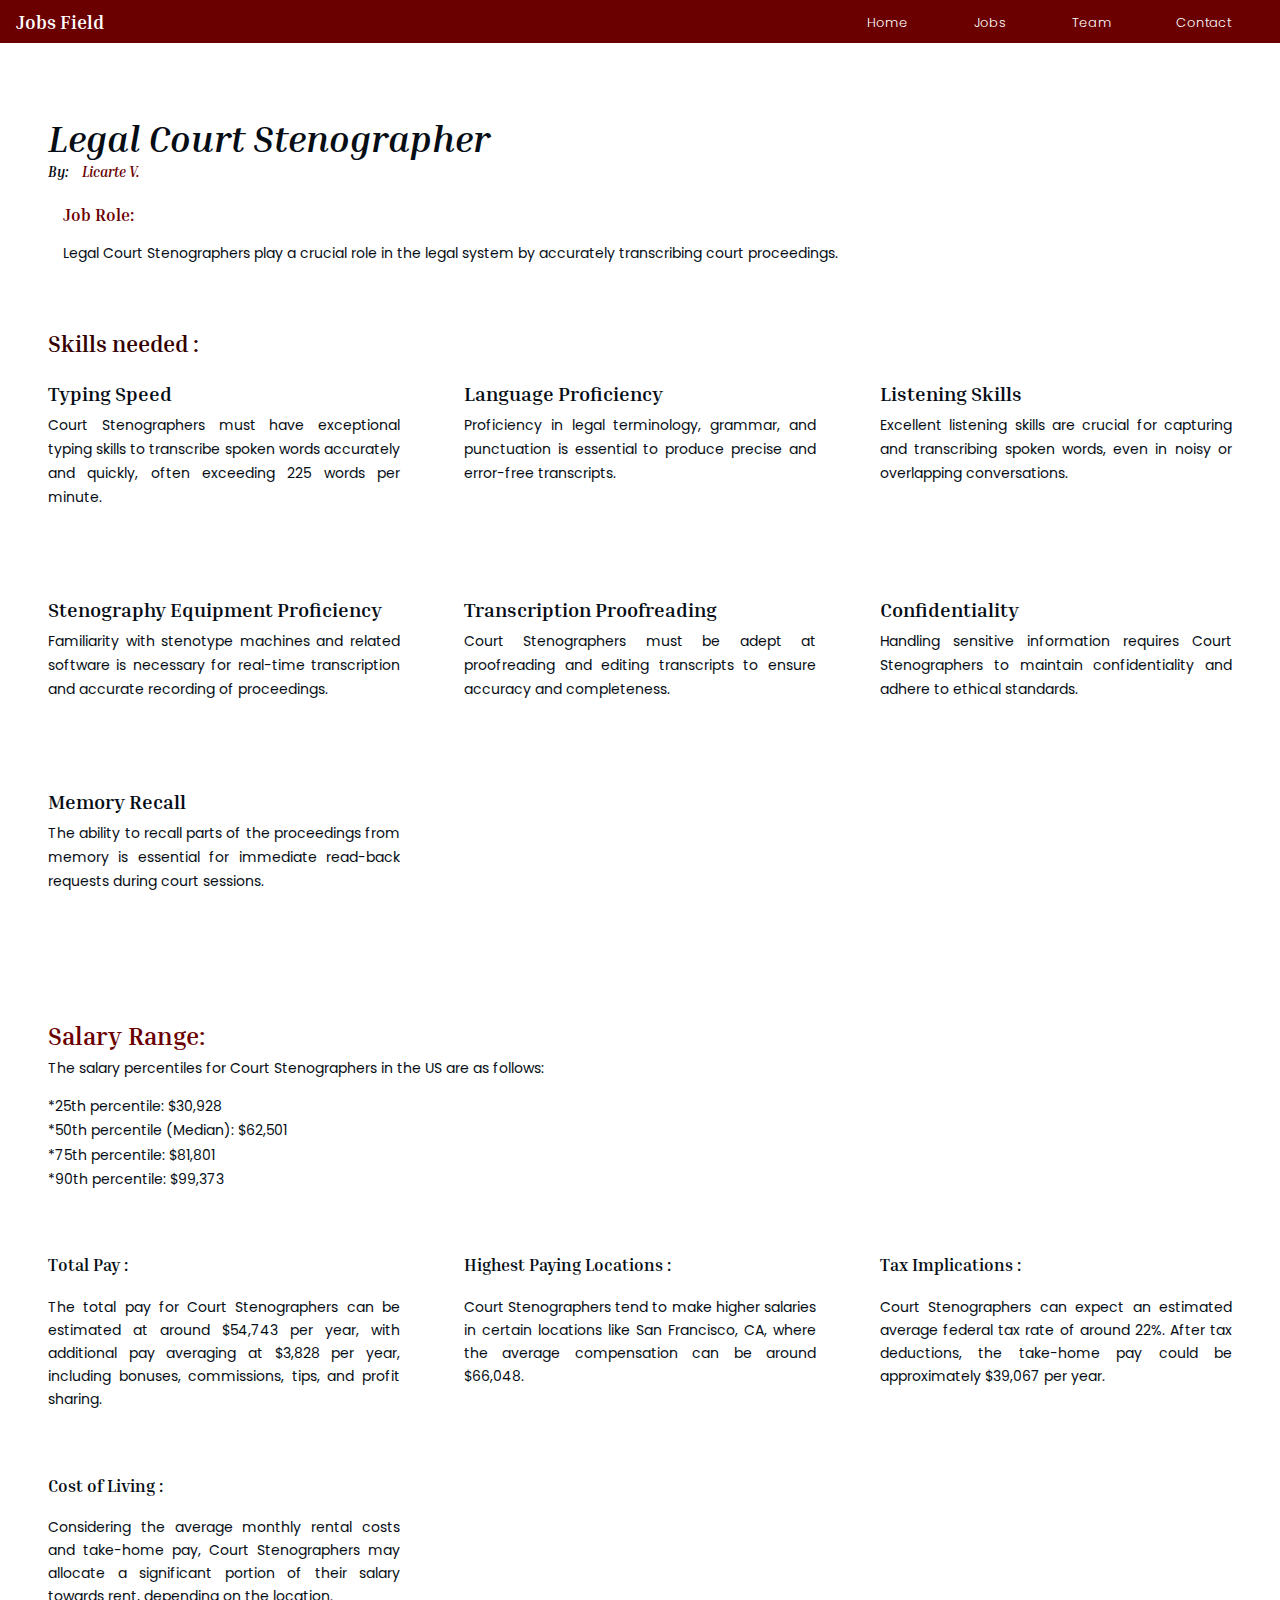
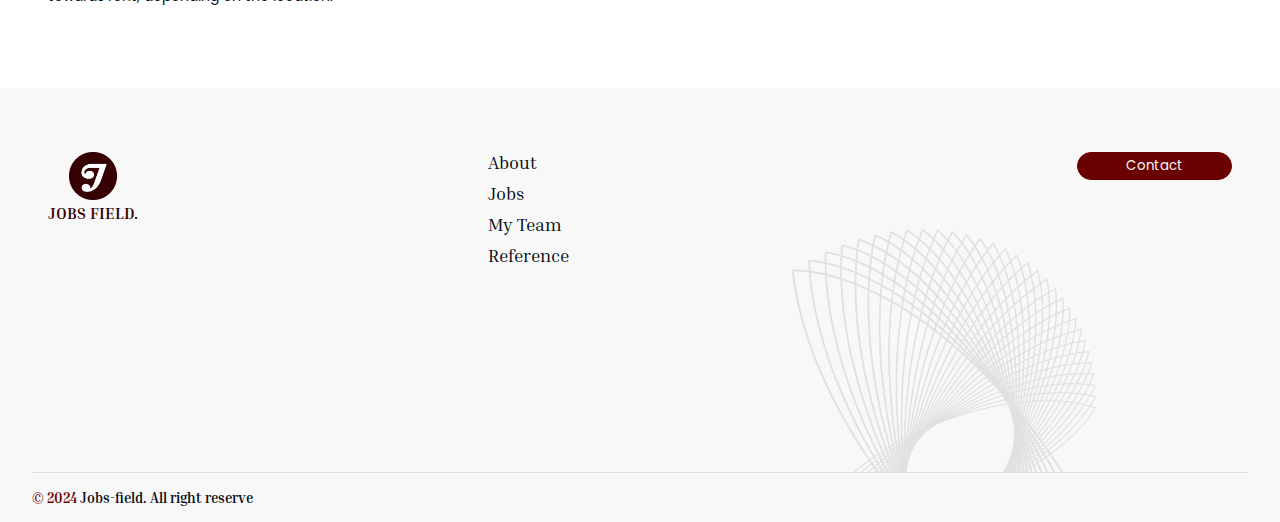
<file: JobField7.html>
<html lang="en">
<head>
   <meta charset="UTF-8">
   <link rel="stylesheet" href="Css/Header.css">
   <link rel="stylesheet" href="Css/Footer.css">
   <link rel="stylesheet" href="Css/scroll.css">
   <link rel="stylesheet" href="Css/JobsCss/job7.css">
   <link rel="icon" type="image/x-icon" href="Pics/Logo-P.png">
   <link rel="preconnect" href="https://fonts.googleapis.com">
   <link rel="preconnect" href="https://fonts.gstatic.com" crossorigin>
   <link href="https://fonts.googleapis.com/css2?family=Inria+Serif:ital,wght@0,300;0,400;0,700;1,300;1,400;1,700&family=Poppins:ital,wght@0,100;0,200;0,300;0,400;0,500;0,600;0,700;0,800;0,900;1,100;1,200;1,300;1,400;1,500;1,600;1,700;1,800;1,900&display=swap" rel="stylesheet">
   <meta name="viewport" content="width=device-width, initial-scale=1.0">
   <title>Jobs Field | Legal Court Stenographer.</title>
</head>
<body>
   <nav>
      <p id="logo">Jobs Field</p>
      <ul class="nav-ul">
         <li class="nav-li"><a class="nav-a" href="index.html">Home</a></li>
         <li class="nav-li"><a class="nav-a" href="Jobs.html">Jobs</a></li>
         <li class="nav-li"><a class="nav-a" href="MyTeam.html">Team</a></li>
         <li class="nav-li"><a class="nav-a" href="Contact.html">Contact</a></li>
      </ul>
      <button class="menu-btn">
         <div class="mb_line-1"></div>
         <div class="mb_line-2"></div>
         <div class="mb_line-3"></div> 
      </button>
   </nav>

   <main class="main-job-page">
      <p class="job-name">Legal Court Stenographer</p>
      <p class="job-creator">By: <span class="red-text">Licarte V.</span></p>
      <div class="job-role-container">
         <p class="jb-rl">Job Role:</p>
         <p class="jb-rl-text">Legal Court Stenographers play a crucial role in the legal system by accurately transcribing court proceedings.</p>
      </div>

      <p class="skill-need">Skills needed :</p>
      <section class="grid-boxs">
         <div class="step-job-holder">
            <p class="step-name">Typing Speed</p>
            <p class="step-text">Court Stenographers must have exceptional typing skills to transcribe spoken words accurately and quickly, often exceeding 225 words per minute.</p>
         </div>
   
         <div class="step-job-holder">
            <p class="step-name">Language Proficiency</p>
            <p class="step-text">Proficiency in legal terminology, grammar, and punctuation is essential to produce precise and error-free transcripts.</p>
         </div>
   
         <div class="step-job-holder">
            <p class="step-name">Listening Skills</p>
            <p class="step-text">Excellent listening skills are crucial for capturing and transcribing spoken words, even in noisy or overlapping conversations.</p>
         </div>
   
         <div class="step-job-holder">
            <p class="step-name">Stenography Equipment Proficiency</p>
            <p class="step-text">Familiarity with stenotype machines and related software is necessary for real-time transcription and accurate recording of proceedings.</p>
         </div>
   
         <div class="step-job-holder">
            <p class="step-name">Transcription Proofreading</p>
            <p class="step-text">Court Stenographers must be adept at proofreading and editing transcripts to ensure accuracy and completeness.</p>
         </div>
   
         <div class="step-job-holder">
            <p class="step-name">Confidentiality</p>
            <p class="step-text">Handling sensitive information requires Court Stenographers to maintain confidentiality and adhere to ethical standards.</p>
         </div>
   
         <div class="step-job-holder">
            <p class="step-name">Memory Recall</p>
            <p class="step-text">The ability to recall parts of the proceedings from memory is essential for immediate read-back requests during court sessions.</p>
         </div>
      </section>

      <div class="salary-intr">
         <p class="slr-t">Salary Range:</p>
         <p class="slr-t-l">The salary percentiles for Court Stenographers in the US are as follows:</p>

         <p class="slr-perc">*25th percentile: $30,928</p>
         <p class="slr-perc">*50th percentile (Median): $62,501</p>
         <p class="slr-perc">*75th percentile: $81,801</p>
         <p class="slr-perc">*90th percentile: $99,373</p>
      </div>
      <section class="salary-boxs">
         <div class="sal-box">
            <p class="sal-b-title">Total Pay :</p>
            <p class="sal-b-text">The total pay for Court Stenographers can be estimated at around $54,743 per year, with additional pay averaging at $3,828 per year, including bonuses, commissions, tips, and profit sharing.</p>
         </div>
         <div class="sal-box">
            <p class="sal-b-title">Highest Paying Locations :</p>
            <p class="sal-b-text">Court Stenographers tend to make higher salaries in certain locations like San Francisco, CA, where the average compensation can be around $66,048.</p>
         </div>
         <div class="sal-box">
            <p class="sal-b-title">Tax Implications :</p>
            <p class="sal-b-text">Court Stenographers can expect an estimated average federal tax rate of around 22%. After tax deductions, the take-home pay could be approximately $39,067 per year.</p>
         </div>
         <div class="sal-box">
            <p class="sal-b-title">Cost of Living :</p>
            <p class="sal-b-text">Considering the average monthly rental costs and take-home pay, Court Stenographers may allocate a significant portion of their salary towards rent, depending on the location.</p>
         </div>
      </section>
   </main>

   <footer>
      <div class="main-foo">
         <section class="logo_foo_container">
            <div class="logo-holder">
               <img id="foo_logo-img" src="Pics/Logo-P.png">
               <p id="foo_logo-text">Jobs Field.</p>
            </div>
         </section>
         <section class="info_foo_container">
            <a class="foo-a" href="About.html">About</a>
            <a class="foo-a" href="Jobs.html">Jobs</a>
            <a class="foo-a" href="MyTeam.html">My Team</a>
            <a class="foo-a" href="Reference.html">Reference</a>
         </section>
         <section class="contact_foo_container">
            <button id="contact-btn">Contact</button>
            <img class="symbol-foo" src="Pics/MinimShape.png">
         </section>
      </div>   
      <div class="site-serv">
         <p id="arr-foo"><span class="red">© 2024</span> Jobs-field. All right reserve</p>
      </div>
   </footer>
</body>
<script src="menu.js"></script>
</html>
</file>
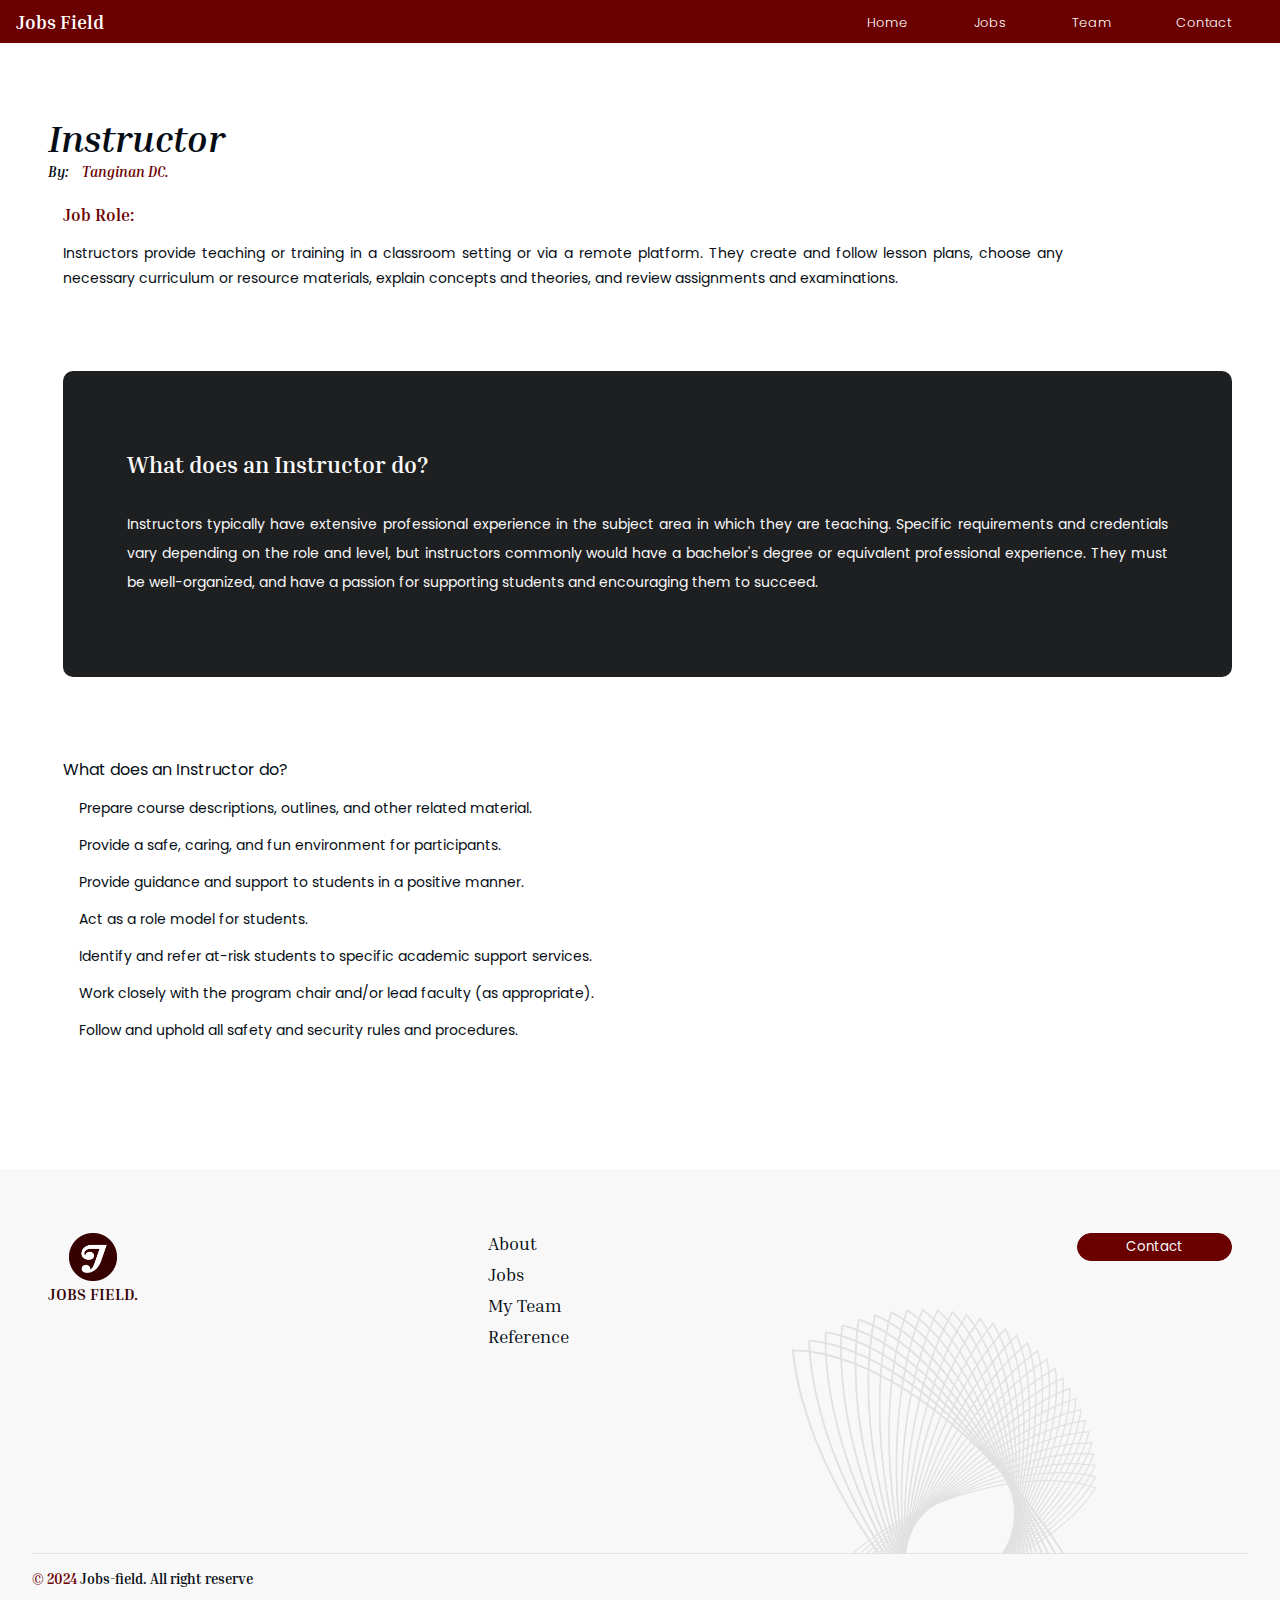
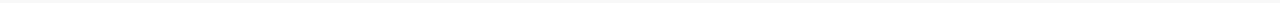
<file: JobField8.html>
<html lang="en">
<head>
   <meta charset="UTF-8">
   <link rel="stylesheet" href="Css/Header.css">
   <link rel="stylesheet" href="Css/Footer.css">
   <link rel="stylesheet" href="Css/scroll.css">
   <link rel="stylesheet" href="Css/JobsCss/Job8.css">
   <link rel="icon" type="image/x-icon" href="Pics/Logo-P.png">
   <link rel="preconnect" href="https://fonts.googleapis.com">
   <link rel="preconnect" href="https://fonts.gstatic.com" crossorigin>
   <link href="https://fonts.googleapis.com/css2?family=Inria+Serif:ital,wght@0,300;0,400;0,700;1,300;1,400;1,700&family=Poppins:ital,wght@0,100;0,200;0,300;0,400;0,500;0,600;0,700;0,800;0,900;1,100;1,200;1,300;1,400;1,500;1,600;1,700;1,800;1,900&display=swap" rel="stylesheet">
   <meta name="viewport" content="width=device-width, initial-scale=1.0">
   <title>Jobs Field | Instructor.</title>
</head>
<body>
   <nav>
      <p id="logo">Jobs Field</p>
      <ul class="nav-ul">
         <li class="nav-li"><a class="nav-a" href="index.html">Home</a></li>
         <li class="nav-li"><a class="nav-a" href="Jobs.html">Jobs</a></li>
         <li class="nav-li"><a class="nav-a" href="MyTeam.html">Team</a></li>
         <li class="nav-li"><a class="nav-a" href="Contact.html">Contact</a></li>
      </ul>
      <button class="menu-btn">
         <div class="mb_line-1"></div>
         <div class="mb_line-2"></div>
         <div class="mb_line-3"></div> 
      </button>
   </nav>

   <main class="main-job-page">
      <p class="job-name">Instructor</p>
      <p class="job-creator">By: <span class="red-text">Tanginan DC.</span></p>
      <div class="job-role-container">
         <p class="jb-rl">Job Role:</p>
         <p class="jb-rl-text">Instructors provide teaching or training in a classroom setting or via a remote platform. They create and follow lesson plans, choose any necessary curriculum or resource materials, explain concepts and theories, and review assignments and examinations.</p>
      </div>

      <section class="instruct-box">
         <p class="inst-b-title">What does an Instructor do?</p>
         <p class="inst-b-text">Instructors typically have extensive professional experience in the subject area in which they are teaching. Specific requirements and credentials vary depending on the role and level, but instructors commonly would have a bachelor's degree or equivalent professional experience. They must be well-organized, and have a passion for supporting students and encouraging them to succeed.</p>
      </section>

      <section class="does-box">
         <p class="sect">What does an Instructor do?</p>
         <p class="does-text">Prepare course descriptions, outlines, and other related material.</p>
         <p class="does-text">Provide a safe, caring, and fun environment for participants.</p>
         <p class="does-text">Provide guidance and support to students in a positive manner.</p>
         <p class="does-text">Act as a role model for students.</p>
         <p class="does-text">Identify and refer at-risk students to specific academic support services.</p>
         <p class="does-text">Work closely with the program chair and/or lead faculty (as appropriate).</p>
         <p class="does-text">Follow and uphold all safety and security rules and procedures.</p>
      </section>
   </main>

   <footer>
      <div class="main-foo">
         <section class="logo_foo_container">
            <div class="logo-holder">
               <img id="foo_logo-img" src="Pics/Logo-P.png">
               <p id="foo_logo-text">Jobs Field.</p>
            </div>
         </section>
         <section class="info_foo_container">
            <a class="foo-a" href="About.html">About</a>
            <a class="foo-a" href="Jobs.html">Jobs</a>
            <a class="foo-a" href="MyTeam.html">My Team</a>
            <a class="foo-a" href="Reference.html">Reference</a>
         </section>
         <section class="contact_foo_container">
            <button id="contact-btn">Contact</button>
            <img class="symbol-foo" src="Pics/MinimShape.png">
         </section>
      </div>   
      <div class="site-serv">
         <p id="arr-foo"><span class="red">© 2024</span> Jobs-field. All right reserve</p>
      </div>
   </footer>
</body>
<script src="menu.js"></script>
</html>
</file>
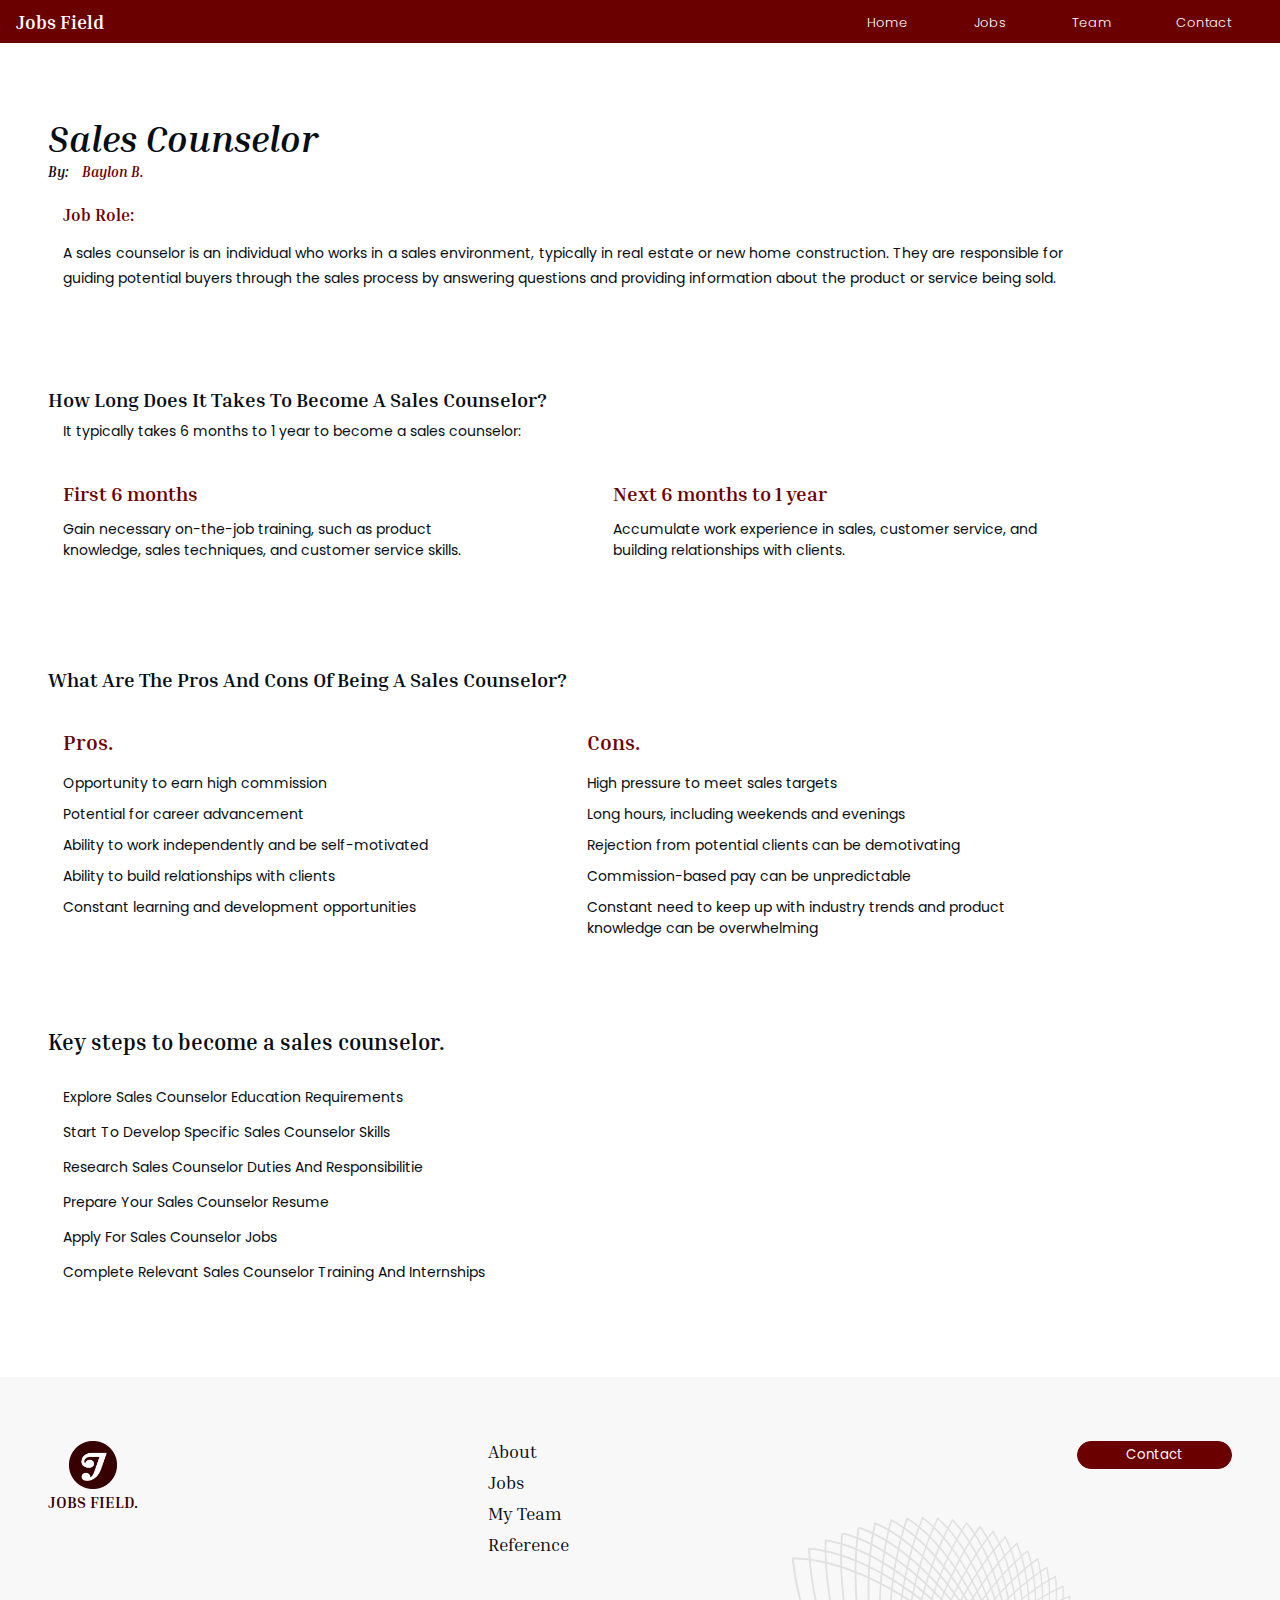
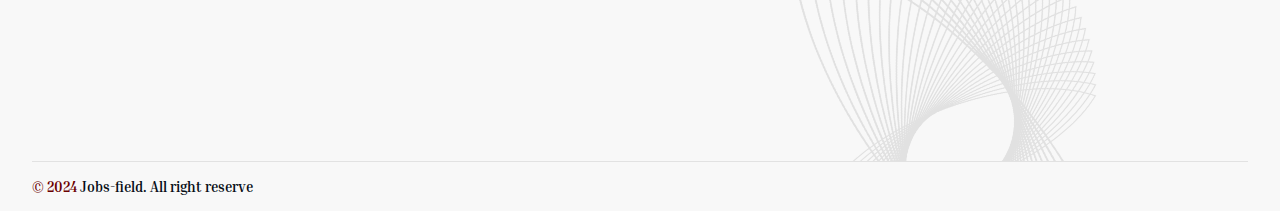
<file: JobField9.html>
<html lang="en">
<head>
   <meta charset="UTF-8">
   <link rel="stylesheet" href="Css/Header.css">
   <link rel="stylesheet" href="Css/Footer.css">
   <link rel="stylesheet" href="Css/scroll.css">
   <link rel="stylesheet" href="Css/JobsCss/Job9.css">
   <link rel="icon" type="image/x-icon" href="Pics/Logo-P.png">
   <link rel="preconnect" href="https://fonts.googleapis.com">
   <link rel="preconnect" href="https://fonts.gstatic.com" crossorigin>
   <link href="https://fonts.googleapis.com/css2?family=Inria+Serif:ital,wght@0,300;0,400;0,700;1,300;1,400;1,700&family=Poppins:ital,wght@0,100;0,200;0,300;0,400;0,500;0,600;0,700;0,800;0,900;1,100;1,200;1,300;1,400;1,500;1,600;1,700;1,800;1,900&display=swap" rel="stylesheet">
   <meta name="viewport" content="width=device-width, initial-scale=1.0">
   <title>Jobs Field | Sales Counselor.</title>
</head>
<body>
   <nav>
      <p id="logo">Jobs Field</p>
      <ul class="nav-ul">
         <li class="nav-li"><a class="nav-a" href="index.html">Home</a></li>
         <li class="nav-li"><a class="nav-a" href="Jobs.html">Jobs</a></li>
         <li class="nav-li"><a class="nav-a" href="MyTeam.html">Team</a></li>
         <li class="nav-li"><a class="nav-a" href="Contact.html">Contact</a></li>
      </ul>
      <button class="menu-btn">
         <div class="mb_line-1"></div>
         <div class="mb_line-2"></div>
         <div class="mb_line-3"></div> 
      </button>
   </nav>

   <main class="main-job-page">
      <p class="job-name">Sales Counselor</p>
      <p class="job-creator">By: <span class="red-text">Baylon B.</span></p>
      <div class="job-role-container">
         <p class="jb-rl">Job Role:</p>
         <p class="jb-rl-text">A sales counselor is an individual who works in a sales environment, typically in real estate or new home construction. They are responsible for guiding potential buyers through the sales process by answering questions and providing information about the product or service being sold. </p>
      </div>

      <section class="coun-does-holder">
         <p class="coun-title">How Long Does It Takes To Become A Sales Counselor?</p>
         <p class="coun-label">It typically takes 6 months to 1 year to become a sales counselor:</p>

         <div class="coun-boxs">
            <div class="coun-box">
               <p class="coun-box-title">First 6 months</p>

               <p class="coun-box-text">Gain necessary on-the-job training, such as product knowledge, sales techniques, and customer service skills.</p>
            </div>

            <div class="coun-box">
               <p class="coun-box-title">Next 6 months to 1 year</p>

               <p class="coun-box-text">Accumulate work experience in sales, customer service, and building relationships with clients.</p>
            </div>
         </div>
      </section>

      <p class="pros-cons-title coun-title">What Are The Pros And Cons Of Being A Sales Counselor?</p>
      <section class="pros-cons-holder">
         <div class="pros-cons-box">
            <p class="pc-title">Pros.</p>

            <p class="pc-text">Opportunity to earn high commission</p>
            <p class="pc-text">Potential for career advancement</p>
            <p class="pc-text">Ability to work independently and be self-motivated</p>
            <p class="pc-text">Ability to build relationships with clients</p>
            <p class="pc-text">Constant learning and development opportunities</p>
         </div>
         <div class="pros-cons-box">
            <p class="pc-title">Cons.</p>

            <p class="pc-text">High pressure to meet sales targets</p>
            <p class="pc-text">Long hours, including weekends and evenings</p>
            <p class="pc-text">Rejection from potential clients can be demotivating</p>
            <p class="pc-text">Commission-based pay can be unpredictable</p>
            <p class="pc-text">Constant need to keep up with industry trends and product knowledge can be overwhelming</p>
         </div>
      </section>

      <p class="key-steps">Key steps to become a sales counselor.</p>
      <p class="key-text">Explore Sales Counselor Education Requirements</p>
      <p class="key-text">Start To Develop Specific Sales Counselor Skills</p>
      <p class="key-text">Research Sales Counselor Duties And Responsibilitie</p>
      <p class="key-text">Prepare Your Sales Counselor Resume</p>
      <p class="key-text">Apply For Sales Counselor Jobs</p>
      <p class="key-text">Complete Relevant Sales Counselor Training And Internships</p>
   </main>

   <footer>
      <div class="main-foo">
         <section class="logo_foo_container">
            <div class="logo-holder">
               <img id="foo_logo-img" src="Pics/Logo-P.png">
               <p id="foo_logo-text">Jobs Field.</p>
            </div>
         </section>
         <section class="info_foo_container">
            <a class="foo-a" href="About.html">About</a>
            <a class="foo-a" href="Jobs.html">Jobs</a>
            <a class="foo-a" href="MyTeam.html">My Team</a>
            <a class="foo-a" href="Reference.html">Reference</a>
         </section>
         <section class="contact_foo_container">
            <button id="contact-btn">Contact</button>
            <img class="symbol-foo" src="Pics/MinimShape.png">
         </section>
      </div>   
      <div class="site-serv">
         <p id="arr-foo"><span class="red">© 2024</span> Jobs-field. All right reserve</p>
      </div>
   </footer>
</body>
<script src="menu.js"></script>
</html>
</file>
<file: Css/Header.css>
:root{
   --Drk-Red: #6B0000;
   --Drk-Blu: #1D1F21;
   --Drk-Gry: #F8F8F8;

   --Drk-Text: #060D15;
   --White: #FFF;

   --Abt-clr: #350000;

   --Poppins: "Poppins", sans-serif;
   --Inria-Serif: "Inria Serif", serif;
}

*{
   margin: 0;
   padding: 0;
   box-sizing: border-box;
   color: var(--Drk-Text);
   font-family: var(--Poppins);
}

nav{
   max-width: 1440px;
   margin: 0 auto;
   height: 2.7rem;
   background-color: var(--Drk-Red);
   display: flex;
   justify-content: space-between;
   align-items: center;
   padding-inline: 1rem;
   position: relative;
   z-index: 3;
}
#logo{
   color: var(--White);
   font-family: var(--Inria-Serif);
   font-weight: 700;
   font-size: 1.2rem;
   z-index: 3;
}
.nav-ul{
   display: flex;
   width: 430px;
   justify-content: space-around;

}
.nav-li{
   list-style: none;
}
.nav-a{
   color: var(--White) !important;
   font-size: 13px;
   text-decoration: none;
   letter-spacing: .4px;
   font-weight: 300;
   user-select: none;
   position: relative;
   z-index: 3;
}
.menu-btn{
   display: none;
   /* display: flex; */
   user-select: none;
   cursor: pointer;
   width: 1.9rem;
   aspect-ratio: 1;
   border: none;
   background-color: transparent;
   padding: 6px 3px;
   overflow: hidden;
   flex-direction: column;
   justify-content: space-between;
   z-index: 3;
}
.mb_line-1{ 
   width: 1.4rem;
   height: 2px;
   transition: 200ms;
   background-color: var(--White);
 
}
.mb_line-2{
   width: 1.4rem;
   height: 2px;
   transition: 200ms;
   background-color: var(--White);
}
.mb_line-3{
   width: 1.4rem;
   height: 2px;
   transition: 200ms;
   background-color: var(--White);
   
}
.rotate_bot{
   rotate: 45deg;
   transform: translateY(6.7px) translateX(5px);
}
.slide_left{
   transform: translateX(-2rem);
}
.rotate_top{
   rotate: -45deg;
   transform: translateY(-7px) translateX(5px);
}
@media screen and (max-width: 610px) {
   .menu-btn{
      display: flex;
   }
   .nav-ul{
      width: 100%;
      position: absolute;
      top: -14rem;
      left: 0;
      flex-direction: column;
      align-items: center;
      gap: 1.5rem;
      padding: 1.5rem 0;
      background-color: var(--Drk-Red);
      z-index: -1;    
      transition: 300ms;
   }
   .show_nav{
      top: 2.6rem;
   }
}
</file>
<file: Css/Footer.css>
:root{
   --Drk-Red: #6B0000;
   --Drk-Blu: #1D1F21;
   --Drk-Gry: #F8F8F8;

   --Drk-Text: #060D15;
   --White: #FFF;

   --Abt-clr: #350000;

   --Poppins: "Poppins", sans-serif;
   --Inria-Serif: "Inria Serif", serif;
}

*{
   margin: 0;
   padding: 0;
   box-sizing: border-box;
   color: var(--Drk-Text);
   font-family: var(--Poppins);
}

footer{
   max-width: 1440px;
   margin: 0 auto;
   /* height: 27rem; */
   padding: 2rem 2rem 0 2rem;
   background-color: var(--Drk-Gry);
   padding-top: 4rem;
   overflow: hidden;
   display: flex;
   flex-direction: column;
   justify-content: space-between;
}
.main-foo{
   display: grid;
   grid-template-columns: 440px 300px 1fr;
   transition: 300ms;
}
.logo_foo_container{
   height: 20rem;
   margin-left: 1rem;
}
.logo-holder{
   display: flex;
   flex-direction: column;
   align-items: center;
   width: fit-content;
   cursor: pointer;

   user-select: none;/*✅*/
}
#foo_logo-img{
   width: 3rem;
   margin-bottom: 3px;
   user-select: none;/*✅*/
}
#foo_logo-text{
   font-family: var(--Inria-Serif);
   color: var(--Abt-clr);
   font-weight: bolder;
   font-size: 1rem;
   text-transform: uppercase;
   user-select: none;/*✅*/
}
.info_foo_container{
   height: 20rem;
   margin-left: 1rem;
   display: flex;
   flex-direction: column;
}
.foo-a{
   text-decoration: none;
   font-family: var(--Inria-Serif);
   font-size: 1.1rem;
   font-weight: 500;
   margin-bottom: 10px;
   width: fit-content;
}
.foo-a:hover{
   font-weight: 600;
   color: var(--Drk-Red);
}
.contact_foo_container{
   position: relative;
   height: 20rem;
   display: flex;
   justify-content: end;
   align-items: start;
   margin-right: 1rem;
}
#contact-btn{
   padding: 3px 3rem;
   color: var(--Drk-Gry);
   background-color: var(--Drk-Red);
   border: 1px solid var(--Drk-Red);
   background-color: var(--Drk-Red);
   cursor: pointer;
   border-radius: 20rem;
   transition: 200ms;

   user-select: none; /*✅*/
}
#contact-btn:hover{
   font-weight: 600;
   background-color: transparent;
   border: 1px solid var(--Drk-Red);
   color: var(--Drk-Red);
}
.symbol-foo{
   position: absolute;
   rotate: 70deg;
   width: 30rem;
   bottom: -9rem;
   right: 2rem;
   opacity: .1;
   transition: 1s;
   pointer-events: none;
   user-select: none;
}
.site-serv{
   position: relative;
   bottom: 0;
   width: 100%;
   border-top: 1px solid rgba(128, 128, 128, 0.184);
   background-color: var(--Drk-Gry);
   z-index: 2;
}
#arr-foo{
   font-family: var(--Inria-Serif);
   font-size: 14px;
   font-weight: 600;
   padding: 1rem 0;
}
.red{
   font-family: var(--Inria-Serif);
   color: var(--Drk-Red);
}
@media screen and (max-width: 960px) {
   .main-foo{
      display: grid;
      grid-template-columns: 320px 200px 1fr;
   }
   .symbol-foo{
      rotate: -220deg;
      right: -6rem;
   }
   footer{
      padding: 2rem 0rem 0rem 0rem;
   }
   #arr-foo{
      padding: 1rem 1rem;
   }
}
@media screen and (max-width: 800px) {
   .main-foo{
      display: grid;
      grid-template-columns: 1fr 1fr 1fr;
   }

}
@media screen and (max-width: 610px) {
   .main-foo{
      display: grid;
      grid-template-columns: 1fr;
   }
   .logo_foo_container{
      height: 10rem;
      margin-left: 0rem;
      padding-left: 1.5rem;
   }
   .info_foo_container{
      height: 10rem;
      margin-left: 0rem;
      padding-left: 1.5rem;
   }
   .contact_foo_container{
      padding-top: 2rem;
      height: 10rem;
      justify-content: start;
      align-items: start;
      margin-right: 0rem;
      padding-left: 1.5rem;
   }
   .symbol-foo{
      rotate: -220deg;
      width: 30rem;
      bottom: -9rem;
      right: -8rem;
   }
}
</file>
<file: Css/scroll.css>
:root{
   --Back-clr: #f1f1f1;
   --SemBlue-drk: #222831;
   --Drk-Red: #6B0000;
   --Drk-Text: #060D15;
}

/* For WebKit browsers (Chrome, Safari) */
::-webkit-scrollbar {
   width: 12px;
   border-radius: 20px;
}

::-webkit-scrollbar-track {
   background: var(--Back-clr);
}

::-webkit-scrollbar-button {
   display: none; /* Hide the scrollbar buttons (arrows) */
}

::-webkit-scrollbar-thumb {
   background-color: var(--SemBlue-drk);
   border-radius: 10px;
   border: 3px solid var(--Back-clr);
}

/* For Firefox */
html {
   scrollbar-width: thin;
   scrollbar-color: var(--Drk-Red) var(--Back-clr);
}

/* Optional: Ensure the scrollbar styles are applied universally */
* {
   scrollbar-width: thin;
   scrollbar-color: var(--SemBlue-drk) var(--Back-clr);
}
</file>
<file: Css/JobsCss/Job1-3.css>
:root{
   --Drk-Red: #6B0000;
   --Drk-Blu: #1D1F21;
   --Drk-Gry: #F8F8F8;

   --Drk-Text: #060D15;
   --White: #FFF;

   --Abt-clr: #350000;

   --Poppins: "Poppins", sans-serif;
   --Inria-Serif: "Inria Serif", serif;
}

*{
   margin: 0;
   padding: 0;
   box-sizing: border-box;
   color: var(--Drk-Text);
   font-family: var(--Poppins);
}

.main-job-page{
   max-width: 1440px;
   margin: 0 auto;

   padding: 5rem 3rem;
}
.job-header{
   margin-bottom: 2rem;
}
.job-name{
   font-size: 2.3rem;
   font-family: var(--Inria-Serif);
   font-weight: 700;
   font-style: italic;
}
.job-creator{
   font-size: 14px;
   font-family: var(--Inria-Serif);
   font-style: italic;
   font-weight: 700;
}
.red-text{
   color: var(--Drk-Red);
   font-family: var(--Inria-Serif);
   font-weight: 900;
   margin-left: 10px;
}

.job-skills-role-holder{
   width: 100%;
   display: flex;
   justify-content: center;
   gap: 4rem; 
}

.job-skill{
   width: 45%;
   float: left;
}
.skill-text{
   font-family: var(--Inria-Serif);
   font-weight: 700;
   font-size: 1.3rem;
   margin-bottom: 1rem;
}
.skill-list{
   display: flex;
   flex-direction: column;
   align-items: self-start;
   margin-left: 1.6rem;
}
.skill{
   list-style: outside !important;
   margin-bottom: 5px;
   font-size:10px;
}
.skill-req-text{
   font-size: 13px;
}

.job-role{
   width: 50%;
}
.job-role-title{
   color: var(--Drk-Red);
   font-size: 1.2rem;
   font-family: var(--Inria-Serif);
   margin-bottom: 1rem;
   font-weight: 700;
}
.job-role-text{
   font-size: 13px;
   text-align: justify;
   max-width: 400px;
}



.job-boxsOfInformation{
   display: grid;
   grid-template-columns: 1fr 1fr 1fr;
   gap: 2rem;

   max-width: 1400px;
   margin: 0 auto;
   margin-top: 6rem !important;
}
.jobField3-col{
   grid-template-columns: 1fr 1fr;
}
.job-box{
   padding: 2rem 1.6rem;
   background-color: var(--Drk-Blu);
   border-radius: 6px;
}
.job-box-header{
   width: 100%;
   display: flex;
   justify-content: space-between;
   align-items: center;
}
.job-box-title{
   font-family: var(--Inria-Serif);
   font-size: 1.7rem;
   font-style: italic;
   color: var(--Drk-Gry);
   margin-bottom: 1.2rem;
}
.job-box-icon{
   width: 1.9rem;
   align-self: self-start;
   margin-left: 2rem;
}
.job-box-text{
   font-size: 14px;
   color: var(--Drk-Gry);
   font-weight: 300;
   line-height: 24px;
   text-align: justify;
}

.invert-title-job{
   color: var(--Drk-Blu);
   font-weight: 800;
}
.invert-text-job{
   color: var(--Drk-Blu);
   font-weight: 400;
}
.invert-box-job{
   border: 1px solid var(--Drk-Blu);
   background-color: transparent;
}
@media screen and (max-width: 930px) {
   .job-boxsOfInformation{
      grid-template-columns: 1fr 1fr;

   }
}
@media screen and (max-width: 750px) {
   .main-job-page{   
      padding: 4rem 2rem;
   }
   .job-skill{
      width: 100%;
      float: left;
   }
   .job-skills-role-holder{
      flex-direction: column;
   }
   .job-role{
      width: 100%;
   }
   .job-role-text{
      font-size: 13px;
      text-align: justify;
      max-width: 800px;
   }
   .job-boxsOfInformation{
      grid-template-columns: 1fr;
   }
}
@media screen and (max-width: 450px) {
   .main-job-page{
   
      padding: 4rem 1.5rem;
   }
   .job-name{
      font-size: 1.6rem;
   }
   .skill-list{
      margin-left: .7rem;
   }

   .job-box-title{
      font-size: 1.5rem;
   }
   .job-box-icon{
      width: 1.7rem;
   }
   .job-box-text{
      font-size: 13px;
   }
}
</file>
<file: Css/JobsCss/Job4.css>
:root{
   --Drk-Red: #6B0000;
   --Drk-Blu: #1D1F21;
   --Drk-Gry: #F8F8F8;

   --Drk-Text: #060D15;
   --White: #FFF;

   --Abt-clr: #350000;

   --Poppins: "Poppins", sans-serif;
   --Inria-Serif: "Inria Serif", serif;
}

*{
   margin: 0;
   padding: 0;
   box-sizing: border-box;
   color: var(--Drk-Text);
   font-family: var(--Poppins);
   
}
.main-job-page{
   max-width: 1440px;
   margin: 0 auto;
   padding: 5rem 3rem;
}

.job-name{
   font-size: 2.3rem;
   font-family: var(--Inria-Serif);
   font-weight: 700;
   font-style: italic;
   line-height: 30px;
   margin-bottom: 10px;
}
.job-creator{
   font-size: 14px;
   font-family: var(--Inria-Serif);
   font-style: italic;
   font-weight: 700;
}
.red-text{
   color: var(--Drk-Red);
   font-family: var(--Inria-Serif);
   font-weight: 900;
   margin-left: 10px;
}
.job-role-holder{
   margin-left: 15px;
}
.jb-rl-tx{
   color: var(--Drk-Red);
   font-weight: 700;
   font-size: 17px;
   font-family: var(--Inria-Serif);
   margin: 1rem 0;
}
.job-role{
   font-size: 14px;
   max-width: 1000px;
   line-height: 25px;
   text-align: justify;
}


.job-req-title{
   font-size: 1.4rem;
   font-family: var(--Inria-Serif);
   font-weight: 700;
   
   margin: 2.5rem 0 .4rem 0;
}
.job-req-text{
   font-size: 14px;
   line-height: 25px;
   max-width: 1000px;
   margin-left: 15px;
   text-align: justify;
   margin-top: 1.6rem;
}
@media screen and (max-width: 580px) {
   .main-job-page{
      padding: 4rem 1.4rem;
   }
   .job-role-holder, .job-req-text{
      margin-left: 0px;
   }
}
@media screen and (max-width: 450px) {
   .job-name{
      font-size: 1.8rem;
   }
}
</file>
<file: Css/JobsCss/Job5.css>
:root{
   --Drk-Red: #6B0000;
   --Drk-Blu: #1D1F21;
   --Drk-Gry: #F8F8F8;

   --Drk-Text: #060D15;
   --White: #FFF;

   --Abt-clr: #350000;

   --Poppins: "Poppins", sans-serif;
   --Inria-Serif: "Inria Serif", serif;
}

*{
   margin: 0;
   padding: 0;
   box-sizing: border-box;
   color: var(--Drk-Text);
   font-family: var(--Poppins);
   
}
.main-job-page{
   max-width: 1440px;
   margin: 0 auto;
   padding: 5rem 3rem;
}

.job-name{
   font-size: 2.3rem;
   font-family: var(--Inria-Serif);
   font-weight: 700;
   font-style: italic;
   line-height: 30px;
   margin-bottom: 10px;
}
.job-creator{
   font-size: 14px;
   font-family: var(--Inria-Serif);
   font-style: italic;
   font-weight: 700;
}
.red-text{
   color: var(--Drk-Red);
   font-family: var(--Inria-Serif);
   font-weight: 900;
   margin-left: 10px;
}

.skill-req-title{
   font-size: 1.5rem;
   font-family: var(--Inria-Serif);
   font-weight: 700;
   font-style: italic;

   margin: 3.7rem 0 2rem 0;
}

.skil-req-text-box{
   margin-top: 1.5rem;
   margin-left: 15px;
}
.skill-req-box-title{
   font-size: 14px;
   font-weight: 600;
}
.skill-req-box-text{
   margin-top: 4px;
   font-size: 14px;
   line-height: 25px;
   max-width: 1000px;
}
.salry-texts{
   margin-left: 15px;
   margin-top: 1rem;
   font-size: 14px;
   max-width: 1000px;
}
.salary-holder-prc{
   margin-left: 15px;
   margin-top: 2rem;
}
.salary-in-school{
   font-size: 20px;
   color: var(--Drk-Red);
   font-style: italic;
   font-family: var(--Inria-Serif);
   font-weight: 700;
}
.salary-school-text, .additional-text{
   font-size: 14px;
   line-height: 24px;
   margin-top: .5rem;
   max-width: 900px;
}
.additional-title{
   font-size: 20px;
   font-style: italic;
   font-family: var(--Inria-Serif);
   font-weight: 700;
   margin-top: 3rem;
   margin-bottom: 1rem;
}
.additional-text{
   margin-left: 15px;
   margin-bottom: 1rem;
}
@media screen and (max-width: 640px) {
   .main-job-page{
      padding: 4rem 1.5rem;
   }
   .additional-text, .salary-holder-prc, 
   .salry-texts,.skil-req-text-box{
      margin-left: 0px !important;
   }

   .additional-text, .skill-req-box-text,
   .salary-school-text, .additional-text{
      text-align: justify;
   }
}
</file>
<file: Css/JobsCss/Job6.css>
:root{
   --Drk-Red: #6B0000;
   --Drk-Blu: #1D1F21;
   --Drk-Gry: #F8F8F8;

   --Drk-Text: #060D15;
   --White: #FFF;

   --Abt-clr: #350000;

   --Poppins: "Poppins", sans-serif;
   --Inria-Serif: "Inria Serif", serif;
}

*{
   margin: 0;
   padding: 0;
   box-sizing: border-box;
   color: var(--Drk-Text);
   font-family: var(--Poppins);
   
}
.main-job-page{
   max-width: 1440px;
   margin: 0 auto;
   padding: 5rem 3rem;
}

.job-name{
   font-size: 2.3rem;
   font-family: var(--Inria-Serif);
   font-weight: 700;
   font-style: italic;
   line-height: 30px;
   margin-bottom: 10px;
}
.job-creator{
   font-size: 14px;
   font-family: var(--Inria-Serif);
   font-style: italic;
   font-weight: 700;
}
.red-text{
   color: var(--Drk-Red);
   font-family: var(--Inria-Serif);
   font-weight: 900;
   margin-left: 10px;
}
.job-role-container{
   margin-top: 1.5rem;
   margin-left: 15px;
}
.jb-rl{
   color: var(--Drk-Red);
   font-weight: 700;
   font-size: 17px;
   font-family: var(--Inria-Serif);
   margin: 1rem 0;
}
.jb-rl-text{
   font-size: 14px;
   max-width: 1000px;
   line-height: 25px;
   text-align: justify;
   margin-bottom: 4rem;
}

.grid-step-box{
   display: grid;
   grid-template-columns: 1fr 1fr 1fr;
   gap: 3rem;
}
.step-job-holder{
   margin-top: 2rem;
}
.step-name{
   font-size: 20px;
   font-weight: 700;
   font-family: var(--Inria-Serif);
   margin-bottom: 1rem;
}
.step-text{
   font-size: 14px;
   line-height: 24px;
   text-align: justify;
   max-width: 1000px;
}
.note-text{
   font-size: 14px;
   text-align: justify;
   max-width: 800px;
 
   color: var(--Abt-clr);
   margin-top: 5rem !important;
}

@media screen and (max-width: 860px) {
   .grid-step-box{
      grid-template-columns: 1fr 1fr;
      gap: 2rem;
   }
}
@media screen and (max-width: 640px) {
   .grid-step-box{
      grid-template-columns: 1fr;
      gap: 1.6rem;
   }
   .main-job-page{
      padding: 4rem 1.5rem;
   }
   .job-role-container{
      margin-left: 0px !important;
   }

}
</file>
<file: Css/JobsCss/job7.css>
:root{
   --Drk-Red: #6B0000;
   --Drk-Blu: #1D1F21;
   --Drk-Gry: #F8F8F8;

   --Drk-Text: #060D15;
   --White: #FFF;

   --Abt-clr: #350000;

   --Poppins: "Poppins", sans-serif;
   --Inria-Serif: "Inria Serif", serif;
}

*{
   margin: 0;
   padding: 0;
   box-sizing: border-box;
   color: var(--Drk-Text);
   font-family: var(--Poppins);
   
}
.main-job-page{
   max-width: 1440px;
   margin: 0 auto;
   padding: 5rem 3rem;
}

.job-name{
   font-size: 2.3rem;
   font-family: var(--Inria-Serif);
   font-weight: 700;
   font-style: italic;
   line-height: 30px;
   margin-bottom: 10px;
}
.job-creator{
   font-size: 14px;
   font-family: var(--Inria-Serif);
   font-style: italic;
   font-weight: 700;
}
.red-text{
   color: var(--Drk-Red);
   font-family: var(--Inria-Serif);
   font-weight: 900;
   margin-left: 10px;
}
.job-role-container{
   margin-top: 1.5rem;
   margin-left: 15px;
}
.jb-rl{
   color: var(--Drk-Red);
   font-weight: 700;
   font-size: 17px;
   font-family: var(--Inria-Serif);
   margin: 1rem 0;
}
.jb-rl-text{
   font-size: 14px;
   max-width: 1000px;
   line-height: 25px;
   text-align: justify;
   margin-bottom: 4rem;
}
.skill-need{
   font-size: 23px;
   font-weight: 700;
   font-family: var(--Inria-Serif);
   color: var(--Abt-clr);
}
.grid-boxs{
   display: grid;
   grid-template-columns: 1fr 1fr 1fr;
   gap: 4rem;
}
.step-job-holder{
   margin-top: 1.5rem;
}
.step-name{
   font-size: 20px;
   font-weight: 700;
   font-family: var(--Inria-Serif);
   margin-bottom: .5rem;
}
.step-text{
   font-size: 14px;
   line-height: 24px;
   text-align: justify;
   max-width: 1000px;
}

.salary-intr{
   margin: 8rem 0 4rem;
}
.slr-t{
   font-size: 25px;
   font-weight: 700;
   font-family: var(--Inria-Serif);
   color: var(--Drk-Red);
}
.slr-t-l{
   font-size: 14px;
   margin-bottom: 1.1rem;
   margin-top: .4rem;
}
.slr-perc{
   font-size: 14px;
   margin-bottom: .2rem;
}

.salary-boxs{
   margin-top: 2.1rem;
   display: grid;
   grid-template-columns: 1fr 1fr 1fr;
   gap: 4rem; 

}
.sal-b-title{
   font-size: 17px;
   font-family: var(--Inria-Serif);
   margin-bottom: 1.3rem;
   font-weight: 700;
}
.sal-b-text{
   font-size: 14px;
   text-align: justify;
   line-height: 23px;
}

@media screen and (max-width: 840px) {
   .grid-boxs, .salary-boxs{
      grid-template-columns: 1fr 1fr;
      gap: 3rem;
   }
}
@media screen and (max-width: 640px) {
   .main-job-page{
      padding: 4rem 1.5rem;
   }
   .grid-boxs, .salary-boxs{
      grid-template-columns: 1fr;
      gap: 2rem;
   }
   .step-text, .job-role-container{
      margin-left: 0px !important;
   }

}
@media screen and (max-width: 450px) {
   .job-name{
      font-size: 1.9rem;
   }
}
</file>
<file: Css/JobsCss/Job8.css>
:root{
   --Drk-Red: #6B0000;
   --Drk-Blu: #1D1F21;
   --Drk-Gry: #F8F8F8;

   --Drk-Text: #060D15;
   --White: #FFF;

   --Abt-clr: #350000;

   --Poppins: "Poppins", sans-serif;
   --Inria-Serif: "Inria Serif", serif;
}

*{
   margin: 0;
   padding: 0;
   box-sizing: border-box;
   color: var(--Drk-Text);
   font-family: var(--Poppins);
   
}
.main-job-page{
   max-width: 1440px;
   margin: 0 auto;
   padding: 5rem 3rem;
}

.job-name{
   font-size: 2.3rem;
   font-family: var(--Inria-Serif);
   font-weight: 700;
   font-style: italic;
   line-height: 30px;
   margin-bottom: 10px;
}
.job-creator{
   font-size: 14px;
   font-family: var(--Inria-Serif);
   font-style: italic;
   font-weight: 700;
}
.red-text{
   color: var(--Drk-Red);
   font-family: var(--Inria-Serif);
   font-weight: 900;
   margin-left: 10px;
}
.job-role-container{
   margin-top: 1.5rem;
   margin-left: 15px;
}
.jb-rl{
   color: var(--Drk-Red);
   font-weight: 700;
   font-size: 17px;
   font-family: var(--Inria-Serif);
   margin: 1rem 0;
}
.jb-rl-text{
   font-size: 14px;
   max-width: 1000px;
   line-height: 25px;
   text-align: justify;
   margin-bottom: 4rem;
}

.instruct-box{
   margin: 5rem 0 3rem 15px;
   background-color: var(--Drk-Blu);
   padding: 3rem 4rem;
   border-radius: 10px;
}
.inst-b-title{
   margin-top: 2rem;
   font-size: 23px;
   font-family: var(--Inria-Serif);
   font-weight: 700;
   margin-bottom: 1rem;
   color: var(--Drk-Gry);
}
.sec-t{
   color: var(--Drk-Blu) !important;
   margin-bottom: 2rem;
}
.inst-b-text{
   margin-top: 2rem;
   font-size: 14px;
   line-height: 29px;
   color: var(--Drk-Gry);
   margin-bottom: 2rem;
   text-align: justify;
}
.does-box{
   margin: 5rem 0 3rem 15px;
}
.does-text{
   font-size: 14px;
   margin-top: 1rem;
   margin-left: 16px;
}
@media screen and (max-width: 640px) {
   .main-job-page{
      padding: 4rem 1.5rem;
   }
   .instruct-box{
      margin: 5rem 0 3rem 15px;
      background-color: var(--Drk-Blu);
      padding: 1.5rem 2rem;
      border-radius: 10px;
   }
   .inst-b-title{
      font-size: 20px;
   }
   
   .does-box, .instruct-box, .job-role-container{
      margin-left: 0px !important;
   }
   .does-text, .inst-b-text{
      text-align: justify;
   }
}
@media screen and (max-width: 440px) {
   .inst-b-text{
      margin-top: 2rem;
      text-align: justify;
   }
   .does-text{
      font-size: 13px;
      margin-left: 0px;
   }
}
</file>
<file: Css/JobsCss/Job9.css>
:root{
   --Drk-Red: #6B0000;
   --Drk-Blu: #1D1F21;
   --Drk-Gry: #F8F8F8;

   --Drk-Text: #060D15;
   --White: #FFF;

   --Abt-clr: #350000;

   --Poppins: "Poppins", sans-serif;
   --Inria-Serif: "Inria Serif", serif;
}

*{
   margin: 0;
   padding: 0;
   box-sizing: border-box;
   color: var(--Drk-Text);
   font-family: var(--Poppins);
   
}
.main-job-page{
   max-width: 1440px;
   margin: 0 auto;
   padding: 5rem 3rem;
}

.job-name{
   font-size: 2.3rem;
   font-family: var(--Inria-Serif);
   font-weight: 700;
   font-style: italic;
   line-height: 30px;
   margin-bottom: 10px;
}
.job-creator{
   font-size: 14px;
   font-family: var(--Inria-Serif);
   font-style: italic;
   font-weight: 700;
}
.red-text{
   color: var(--Drk-Red);
   font-family: var(--Inria-Serif);
   font-weight: 900;
   margin-left: 10px;
}
.job-role-container{
   margin-top: 1.5rem;
   margin-left: 15px;
}
.jb-rl{
   color: var(--Drk-Red);
   font-weight: 700;
   font-size: 17px;
   font-family: var(--Inria-Serif);
   margin: 1rem 0;
}
.jb-rl-text{
   font-size: 14px;
   max-width: 1000px;
   line-height: 25px;
   text-align: justify;
   margin-bottom: 4rem;
}


.coun-does-holder{
   margin-top: 6rem;
}
.coun-title{
   font-size: 20px;
   font-weight: 700;
   font-family: var(--Inria-Serif);
   margin-bottom: 10px;
}
.coun-label{
   font-size: 14px;
   margin-left: 15px; 
}
.coun-boxs{
   margin-top: 1.8rem;
   margin-left: 15px;
   display: flex;
   justify-content: space-between;
   max-width: 1000px;
   gap: 2rem;
}
.coun-box{
   padding: 10px 0;
}
.coun-box-title{
   font-size: 20px;
   font-weight: 600;
   font-family: var(--Inria-Serif);
   margin-bottom: 14px;
   color: var(--Drk-Red);
}
.coun-box-text{
   font-size: 14px;
   max-width: 450px;
}
.pros-cons-title{
   margin-top: 6rem;
}
.pros-cons-holder{
   display: grid;
   grid-template-columns: 1fr 1fr;
   max-width: 1000px;
   gap: 3rem;
   margin-top: 1.5rem;
}
.pros-cons-box{
   padding-left: 15px;
}
.pc-title{
   color: var(--Drk-Red);
   font-size: 21px;
   font-weight: 700;
   font-family: var(--Inria-Serif);
   margin-bottom: 1.1rem;
   margin-top: 15px;
}
.pc-text{
   margin-bottom: 10px;
   font-size: 14px;
   max-width: 470px;
}

.key-steps{
   font-size: 22px;
   font-family: var(--Inria-Serif);
   font-weight: 700;
   margin-top: 5rem;
   margin-bottom: 2rem;
}
.key-text{
   font-size: 14px;
   margin-bottom: 14px;
   margin-left: 15px;
}
@media screen and (max-width: 640px) {
   .pros-cons-holder{
      display: grid;
      grid-template-columns: 1fr;
      max-width: 1000px;
      gap: 1.5rem;
      margin-top: 1.5rem;
   }
   .main-job-page{
      padding: 4rem 1.5rem;
   }
   .coun-label, .job-role-container,.key-text{
      margin-left: 0px; 
   }
   .coun-boxs{
      margin-top: 1.6rem;
      margin-left: 0px !important;
      gap: 1.5rem;
      flex-direction: column;
   }
}
@media screen and (max-width: 450px) {
   .pros-cons-box{
      padding-left: 0px !important;
   }
   .coun-box-text, .coun-label{
      text-align: justify;
   }
}
</file>
